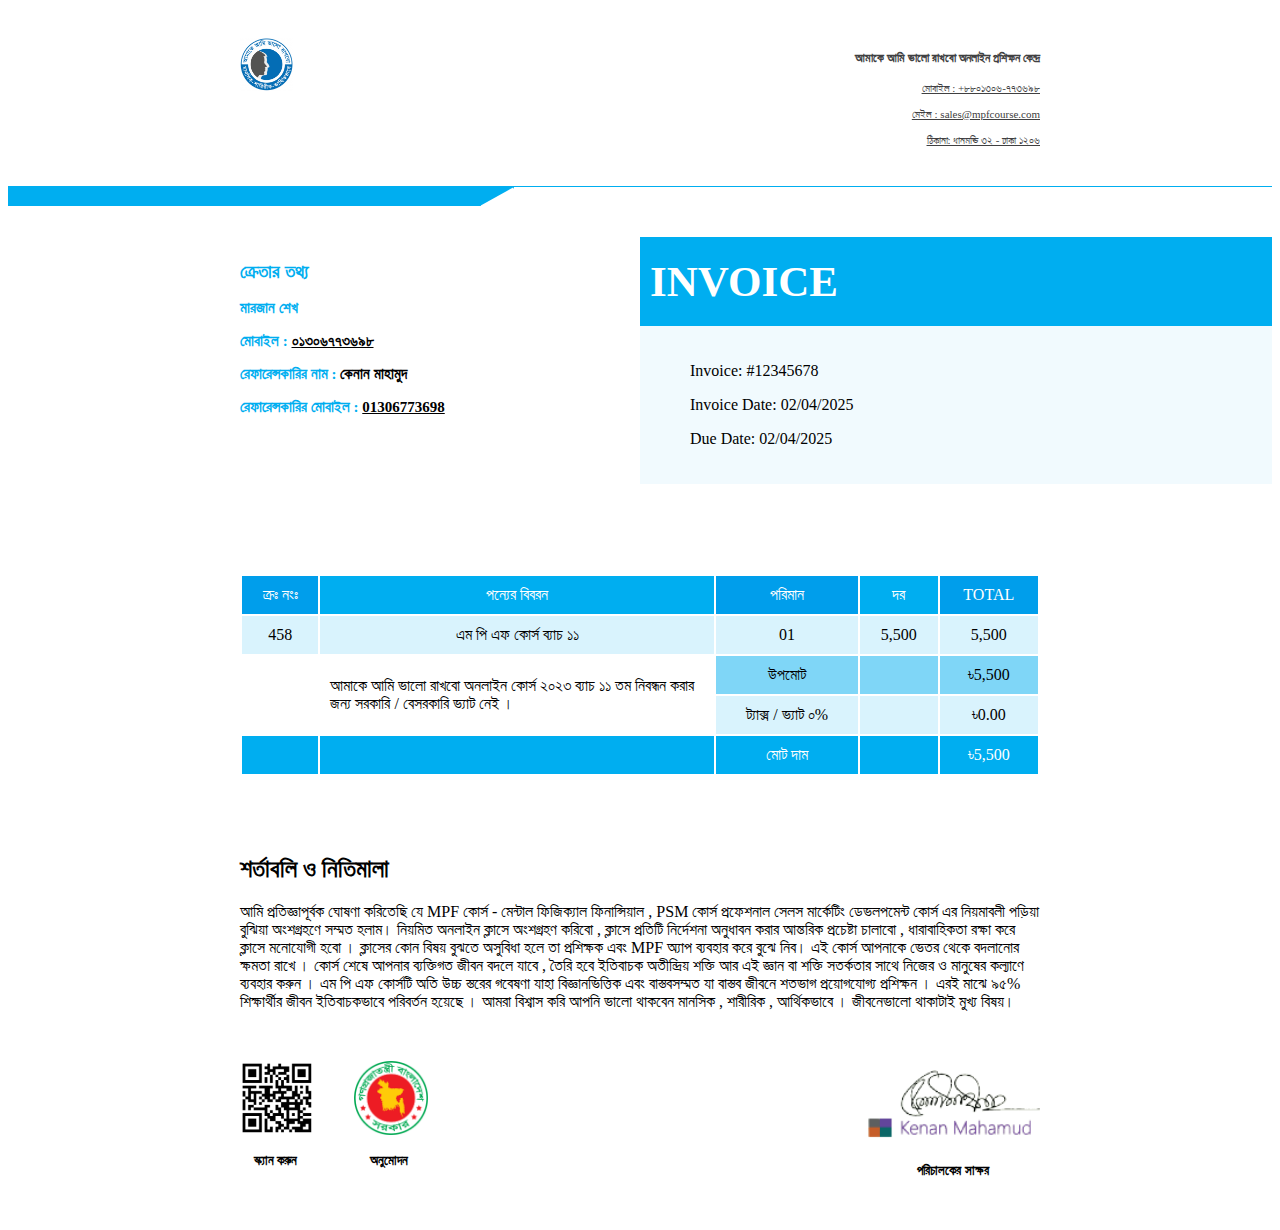
<file: invoice.html>
<!DOCTYPE html>
<html lang="en">
<head>
    <meta charset="UTF-8">
    <meta name="viewport" content="width=device-width, initial-scale=1.0">
    <title>Invoice</title>
<style>
.container{
    max-width: 800px;
    margin: 0 auto;
}
.invoice-header .row{
    display: flex;
  justify-content: space-between;
  flex-wrap: wrap;
}
.invoice-page .container{
    max-width: 800px;
    margin: 0 auto;
    padding: 30px 0;
}
.invoice-page .invoice-header{
    border-bottom: 1px solid #00AEF0;
    position: relative;
    padding: 0;
}
.invoice-page .invoice-header::after{
    content: "";
    position: absolute;
    background-color:#00AEF0;
    width: 40%;
    height: 20px;
}
.invoice-page .invoice-header::before{
    content: "";
    position: absolute;
    background-color: #fff;
    width: 23px;
    height: 37px;
    left: 38.2%;
    bottom: -39px;
    transform: rotate(61deg);
    z-index: 999;
}
.invoice-header .row .logo-col{
    max-width: 30%;
}
.invoice-header .row .info-col{
    max-width: 70%;
}
.invoice-header .row .col .logo{
    width: 105px;
    height: 105px;
}
.invoice-header .row .col .logo img{
    width: 100%;
}
.invoice-header .row .info-col{
    text-align: right;
}
.invoice-header .row .info-col h3{
     font-size: 18px;
     line-height: 17px;
     font-weight: 400;
     color: #404041;
}
.invoice-header .row .info-col p a{
    font-size: 12px;
    line-height: 19px;
    color: #404041;
}
.invoice-header .row .info-col p {
    margin-bottom: 8px;
    margin-top: 0;
}
.invoice-header .row .info-col p a:hover{
    text-decoration: none;
}
.invoice-page .invoice-main .invoice-info h2{
    font-size: 43px;
    font-weight: bold;
    background-color: #00AEF0;
    padding: 20px 10px;
    color: #fff;
    margin: 0;
}
.invoice-page .invoice-main .invoice-info .invoice-details{
    background: #F1FAFE;
    padding: 20px 50px;
}
.invoice-page .invoice-main {
    padding-top: 50px;
}
.invoice-page .invoice-main .row{
    margin: 0;
}
.invoice-page .invoice-main .left{
    width: 50%;
}
.invoice-page .invoice-main .row{
    display: flex;
}
.invoice-page .invoice-main .invoice-info{
    width: 50%;
}
.invoice-page .customer-info-col .customer-info{
    margin-top: -270px;
}
.invoice-page .customer-info-col .customer-info p{
    color: #00AEF0;
    font-size: 15px;
    line-height: 18px;
}
.invoice-page .customer-info-col .customer-info a, span{
    color: #000;
}
.invoice-page .customer-info-col .customer-info a:hover{
    text-decoration: none;
}
.invoice-page .customer-info-col .customer-info{
    font: 20px;
    line-height: 18px;
    font-weight: 600;
    color: #00AEF0;
}
.invoice-page .order-details tr td{
    text-align: center;
    padding: 10px;
}
.invoice-page .order-details thead tr{
    background: #00AEF0;
    color: #fff;
}
.invoice-page .order-details thead tr td:nth-child(odd) {
    background: #009EEB;
}
.invoice-page .order-details tbody tr:nth-child(odd){
    background-color: #D9F3FD;
}
.invoice-page .order-details tbody tr:last-child{
    background-color: #00AEF0;
}
.invoice-page .order-details tbody .white{
    background-color: #fff;
}
.invoice-page .order-details tbody .bg{
    background-color: #7FD6F7;
}
.invoice-page .order-details tbody .text{
    width: 50%;
    text-align: left;
}
.invoice-page .order-details tbody .tfooter{
    color: #fff;
}
.invoice-page .qr-info{
    display: flex;
    justify-content: space-between;
    flex-wrap: wrap;
    margin-top: 50px;
}
.invoice-page .qr-info .col-6:first-child{
    display: flex;
    flex-wrap: wrap;
    column-gap: 40px;
}
.invoice-page .qr-info .col-6:first-child img{
    width: 74px;
    height: 74px;
}
.invoice-page .qr-info p{
    font-size: 13px;
    line-height: 17px;
    font-weight: 600;
    text-align: center;
}
    </style>
        <link rel="stylesheet" href="assets/css/invoice-responsive.css">
</head>
<body class="invoice-page">
    <div class="invoice-header">
        <div class="container">
            <div class="row">
                <div class="col logo-col">
                    <div class="logo">
                        <img src="assets/img/header-logo.png" alt="">
                    </div>
                </div>
                <div class="col info-col">
                    <h3>আমাকে আমি ভালো রাখবো অনলাইন প্রশিক্ষন কেন্দ্র</h3>
                    <p><a href="tel:+৮৮০১৩০৬-৭৭৩৬৯৮">মোবাইল : +৮৮০১৩০৬-৭৭৩৬৯৮</a></p>
                    <p><a href="mailto:sales@mpfcourse.com">মেইল : sales@mpfcourse.com</a></p>
                    <p><a target="_blank" href="https://maps.app.goo.gl/9QXCgcnNPS3Gt5cj8">ঠিকানা: ধানমন্ডি ৩২ -  ঢাকা ১২০৬</a></p>
                </div>
            </div>
        </div>
    </div>
    <div class="invoice-main">
        <div class="row">
            <div class="col left">
    
            </div>
            <div class="col invoice-info">
                <h2>INVOICE</h2>
                <div class="invoice-details">
                    <p>Invoice: <span>#12345678</span></p>
                    <p>Invoice Date: <span>02/04/2025</span></p>
                    <p>Due Date: <span>02/04/2025</span></p>
                </div>
            </div>
        </div>
    </div>
    <div class="container">
        <div class="row customer-info-col">
            <div class="col customer-info">
                <h3>ক্রেতার তথ্য</h3>
                <p>মারজান শেখ</p>
                <p>মোবাইল : <a href="tel:০১৩০৬৭৭৩৬৯৮">০১৩০৬৭৭৩৬৯৮</a></p>
                <p>রেফারেন্সকারির নাম : <span>কেনান মাহামুদ</span></p>
                <p>রেফারেন্সকারির মোবাইল : <a href="tel:01306773698">01306773698</a></p>
            </div>
        </div>
    </div>

    <div class="order-details">
        <div class="container">
            <div class="row">
                <div class="col">
                    <table>
                        <thead>
                            <td>ক্রঃ নংঃ</td>
                            <td>পন্যের বিবরন</td>
                            <td>পরিমান</td>
                            <td>দর</td>
                            <td>TOTAL</td>
                        </thead>
                        <tbody>
                            <tr>
                                <td>458</td>
                                <td>এম পি এফ কোর্স ব্যাচ ১১</td>
                                <td>01</td>
                                <td>5,500</td>
                                <td>5,500</td>
                            </tr>
                            <tr>
                                <td></td>
                                <td class="text" rowspan="2">আমাকে আমি ভালো রাখবো অনলাইন কোর্স ২০২৩
                                    ব্যাচ ১১ তম নিবন্ধন করার জন্য  সরকারি / বেসরকারি
                                    ভ্যাট নেই ।
                                    </td>
                                    <td class="bg">উপমোট</td>
                                    <td class="bg"></td>
                                    <td class="bg">৳5,500</td>
                            </tr>
                            <tr>
                                 <td class="white"></td>
                                <td>ট্যাক্স / ভ্যাট ০%</td>
                                <td></td>
                                <td>৳0.00</td>
                            </tr>
                            <tr class="tfooter">
                                <td></td>
                                <td></td>
                               <td>মোট দাম</td>
                               <td></td>
                               <td>৳5,500</td>
                            </tr>     
                        </tbody>
                    </table>
                </div>
            </div>
        </div>
    </div>

    <div class="container">
        <div class="row condition">
            <div class="col">
                <h2>শর্তাবলি ও নিতিমালা</h2>
                <p>আমি প্রতিজ্ঞাপূর্বক ঘোষণা করিতেছি যে MPF কোর্স - মেন্টাল ফিজিক্যাল ফিনান্সিয়াল , PSM কোর্স প্রফেশনাল সেলস 
                    মার্কেটিং ডেভলপমেন্ট কোর্স এর নিয়মাবলী পড়িয়া বুঝিয়া অংশগ্রহণে সম্মত হলাম। নিয়মিত অনলাইন ক্লাসে অংশগ্রহণ 
                    করিবো , ক্লাসে প্রতিটি নির্দেশনা অনুধাবন করার আন্তরিক প্রচেষ্টা চালাবো , ধারাবাহিকতা রক্ষা করে ক্লাসে মনোযোগী 
                    হবো । ক্লাসের কোন বিষয় বুঝতে অসুবিধা হলে তা প্রশিক্ষক এবং MPF অ্যাপ  ব্যবহার করে বুঝে নিব। এই কোর্স
                    আপনাকে ভেতর থেকে বদলানোর ক্ষমতা রাখে । কোর্স শেষে আপনার ব্যক্তিগত জীবন বদলে যাবে , তৈরি হবে ইতিবাচক
                    অতীন্দ্রিয় শক্তি আর এই জ্ঞান বা শক্তি সতর্কতার সাথে নিজের ও মানুষের কল্যাণে ব্যবহার করুন । এম পি এফ কোর্সটি 
                    অতি উচ্চ স্তরের গবেষণা যাহা বিজ্ঞানভিত্তিক এবং বাস্তবসম্মত  যা বাস্তব জীবনে শতভাগ প্রয়োগযোগ্য প্রশিক্ষন । এরই
                    মাঝে ৯৫% শিক্ষার্থীর জীবন ইতিবাচকভাবে পরিবর্তন হয়েছে । আমরা বিশ্বাস করি আপনি ভালো থাকবেন মানসিক ,
                    শারীরিক , আর্থিকভাবে । জীবনেভালো থাকাটাই মুখ্য বিষয়।​</p>
            </div>
        </div>
        <div class="row qr-info">
            <div class="col-6">
                <div class="scan">
                    <img src="assets/img/invoice-qr.png" alt="">
                    <p>স্ক্যান করুন ​</p>
                </div>
                <div class="approve">
                    <img src="assets/img/invoice-approve.png" alt="">
                    <p>অনুমোদন ​</p>
                </div>
            </div>
            <div class="col-6">
                <div class="signature">
                    <img src="assets/img/invoice-signatuer.png" alt="">
                    <p>পরিচালকের সাক্ষর</p>
                </div>
            </div>
        </div>
    </div>
    <div class="invoice-footer">
        <div class="row">
            <div class="col-6"></div>
            <div class="col-6"></div>
        </div>
    </div>

</body>
</html>
</file>
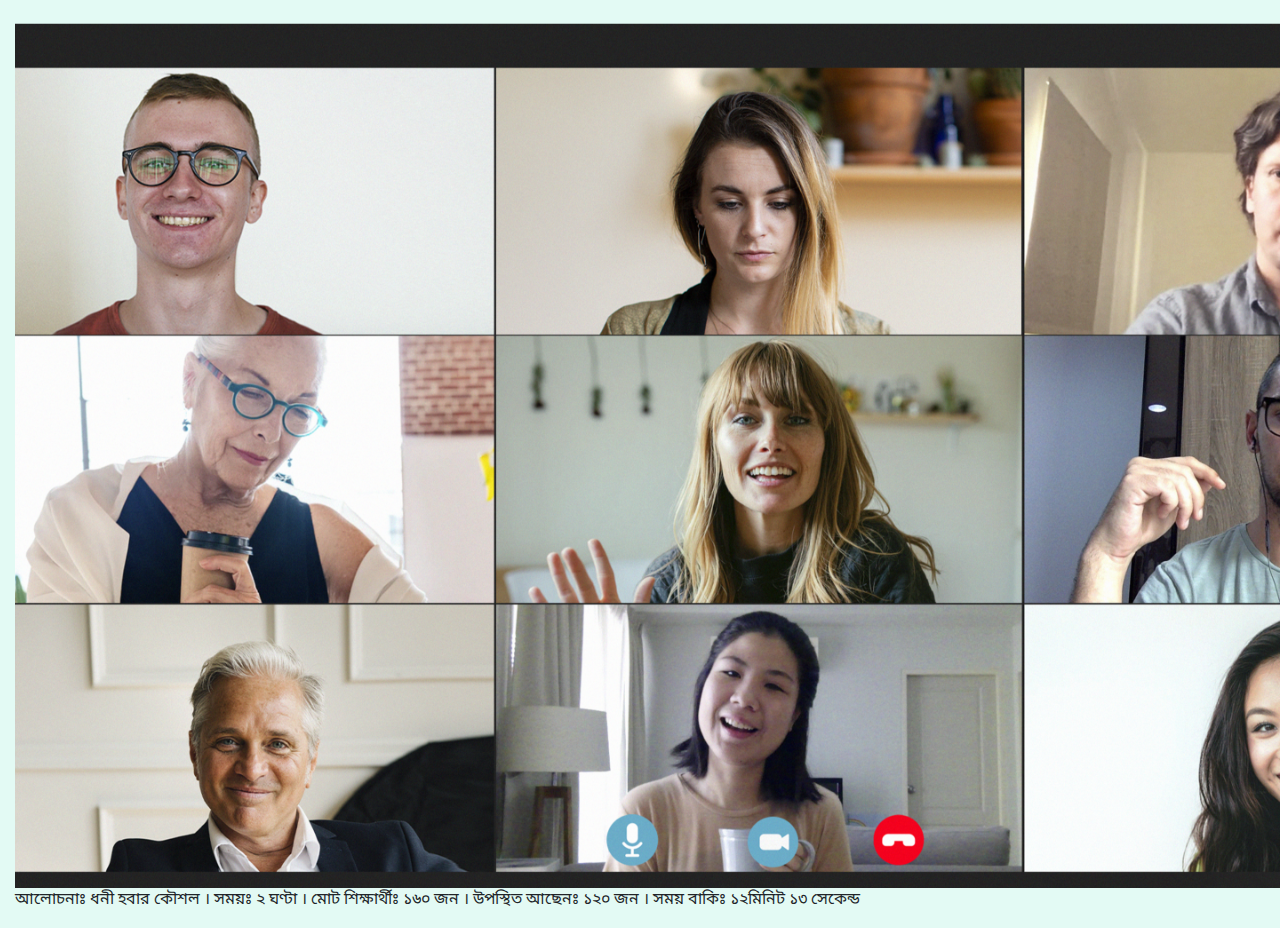
<file: live-class.html>
<!DOCTYPE html>
<html lang="en">
<head>
    <meta charset="UTF-8">
    <meta name="viewport" content="width=device-width, initial-scale=1.0">
    <title>Live Class</title>
    <!---------BOOTSTRAP-CSS--------->
    <link rel="stylesheet" href="assets/css/bootstrap.min.css">
            <!----------CUSTOM-CSS---------->
    <link rel="stylesheet" href="assets/css/style.css">
</head>
<body>
    <div class="live-class">
            <div class="row-class">
                <div class="col">
                    <img src="assets/img/live-class.png" alt="">
                    <p>আলোচনাঃ ধনী হবার কৌশল । সময়ঃ ২ ঘণ্টা । মোট শিক্ষার্থীঃ ১৬০ জন । উপস্থিত আছেনঃ ১২০ জন । সময় বাকিঃ ১২মিনিট ১৩ সেকেন্ড </p>
                </div>
            </div>
    </div>
</body>
</html>
</file>
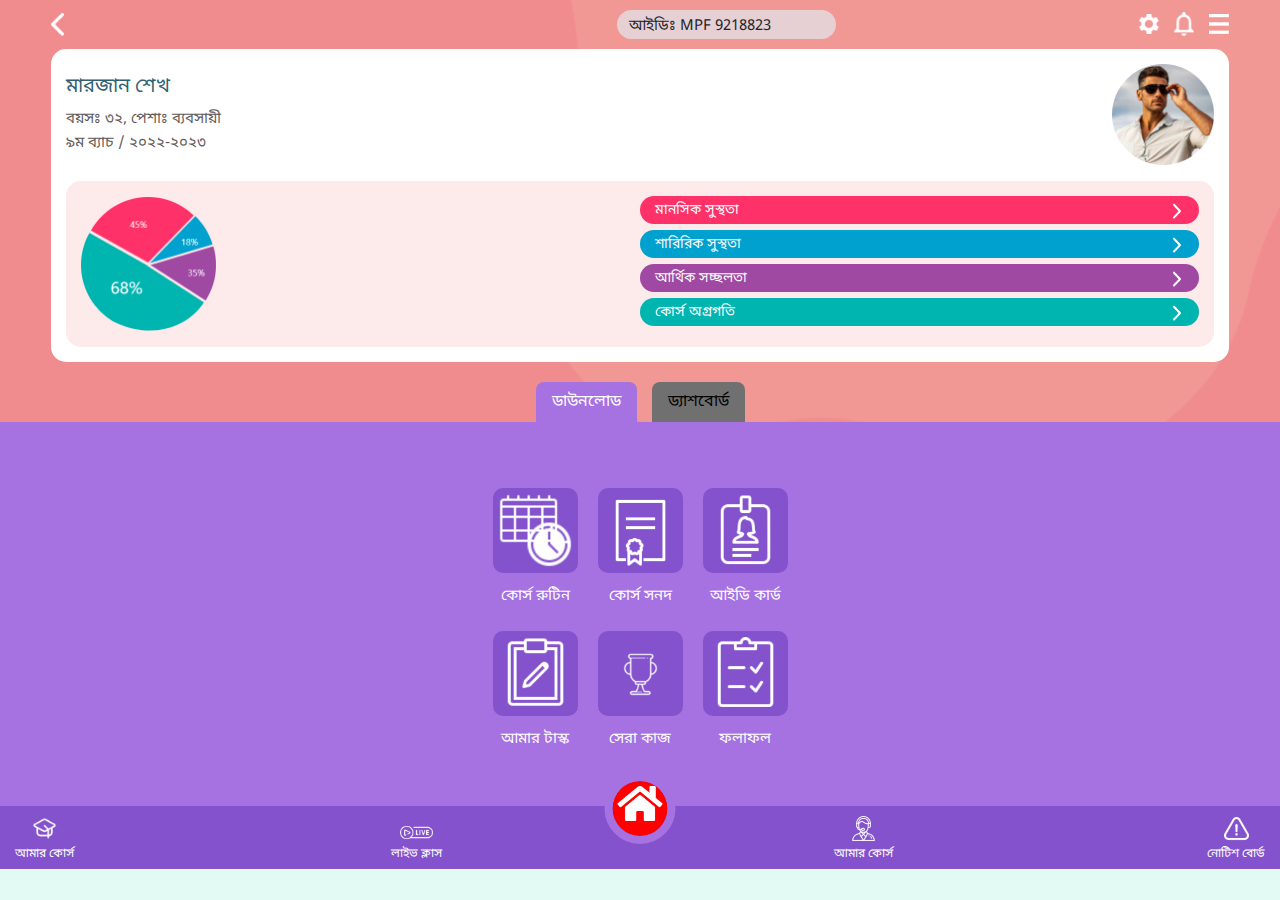
<file: profile.html>
<!DOCTYPE html>
<html lang="en">
<head>
    <meta charset="UTF-8">
    <meta name="viewport" content="width=device-width, initial-scale=1.0">
    <title>MPF - আমকে আমি ভালো রাখবো</title>
    <!---------BOOTSTRAP-CSS--------->
    <link rel="stylesheet" href="assets/css/bootstrap.min.css">
    <!----------CUSTOM-CSS---------->
    <link rel="stylesheet" href="assets/css/style.css">
    <!--------SLICK-SLIDER--------->
    <link rel="stylesheet" href="assets/css/slick.css">
    <link rel="stylesheet" href="assets/css/slick-theme.css">
</head>
<body>
    <div class="profile-top">
        <div class="container">
            <div class="row header">
                <div class="col-8">
                    <div class="back-arrow"><a href="#"><img src="assets/img/header-back-arrow.png" alt=""></a></div>
                    <div class="student-id">
                        <span>আইডিঃ </span><span> MPF 9218823</span>
                    </div>
                </div>
                <div class="col-4">
                    <a href="#"><img src="assets/img/setting-icon.png" alt=""></a>
                    <a href="#"><img src="assets/img/notification-icon.png" alt=""></a>
                    <a href="#"><img src="assets/img/profile-nav-icon.png" alt=""></a>
                </div>
            </div>
            <div class="stu-details">
                <div class="row">
                    <div class="student-info">
                        <h3 class="stu-name">মারজান শেখ </h3>
                        <p>বয়সঃ <span class="age">৩২, পেশাঃ <span class="ocopation">ব্যবসায়ী</span></span></p>
                        <p><span class="batch">৯ম ব্যাচ</span> / <span class="date">২০২২-২০২৩</span></p>
                    </div>
                    <div class="student-img">
                        <img src="assets/img/profile-img.png" alt="">
                    </div>
                </div>
                <div class="row">
                    <div class="chart">
                        <img src="assets/img/chart.png" alt="">
                    </div>
                    <div class="student-addition-info">
                        <p><a href="#" id="mental-health">মানসিক সুস্থতা</a></p>
                        <p><a href="#" id="phycial-health">শারিরিক সুস্থতা</a></p>
                        <p><a href="#" id="financial-health">আর্থিক সচ্ছলতা</a></p>
                        <p><a href="#">কোর্স অগ্রগতি</a></p>
                    </div>

                    <!------ALL POPUP------>
                    <div id="mental-health-popup" class="popup mental">
                        <div class="popup-content">
                            <span class="close" id="health-close-popup">&times;</span>
                            <div class="pop-top">
                                <div class="img">
                                    <img src="assets/img/mental-health.png" alt="">
                                </div>
                                <p><span class="stu-name">মারজান শেখ</span>, এর মানসিক অবস্থা নিম্নরুপ</p>
                            </div>
                            <div class="pop-content">
                                <p>
                                    মারজান শেখ  এর মাসিক সঞ্চয় ২৩০০০ টাকা
                                    যা সস্তিদায়ক নয় । সন্তানদের জন্য তার সঞ্চয়
                                    ১০০০ টাকা যা খুব সল্প । সুনিশ্চিত আয়ের পথ
                                    জানা নেই ।  প্রতিদিন প্রাথনা , সৎকর্ম অথবা
                                    মেডিটেশন করেন না । মানসিক চাপ সৃষ্টি করে এরুপ
                                    চিন্তা করছেন যেমনঃ _________ । যে যন্ত্রণা মনে নিয়ে
                                    আপনি আপনার জীবন পার করছেন তা হলঃ ____
                                    __________ । সোশ্যাল মিডিয়াতে প্রতিদিন ব্যয় করেন
                                    ৪ ঘণ্টা প্রায়। প্রতিদিন আত্মউন্নয়নমূলক বই ,ভিডিও
                                    বা অডিও দেখেন /পড়েন / শোনেন না । বর্তমান ঋণ
                                    _____ টাকা এবং প্রতিমাসে নতুন ঋণের পরিমান
                                    ____ টাকা । মাসিক আয় ______ টাকা এবং মাসিক
                                    ব্যয় ____ টাকা । প্রতিদিন মেধাচর্চা করেন ___ ঘন্টা।
                                    অর্থ হারিয়েছেন কপিতয় ___________ ব্যক্তিদের 
                                    মাধ্যমে । জীবনে নেয়া ভুল সিধান্তগুলোর মধ্যে 
                                    অন্যতম __________ । এটা আপনার ব্যক্তি জীবনে
                                    প্রভাব ফেলছে ______ খাতে ।
                                </p>
                            </div>
                            <div class="pop-bottom">
                                <h3><span>৪৫%</span>মানসিকভাবে আপনি সুস্থ 
                                    আছেন বর্তমান</h3>
                                    <a href="#" class="health-routine">১০০% মানসিক সুস্থতার রুটিন দেখুন </a>
                            </div>
                        </div>
                    </div>  

                    <div id="phycial-health-popup" class="popup phycial">
                        <div class="popup-content">
                            <span class="close" id="phycial-close-popup">&times;</span>
                            <div class="pop-top">
                                <div class="img">
                                    <img src="assets/img/phyciall-health.png" alt="">
                                </div>
                                <p><span class="stu-name">মারজান শেখ</span>, এর শারীরিক অবস্থা নিম্নরুপ</p>
                            </div>
                            <div class="pop-content">
                                <p>
                                    মারজান শেখ এর দৈনিক ব্যায়াম ____ । পানি পান 
                                    করেন দিনে প্রায় _____ লিটার । মিস্টি ________ ।
                                    শাঁক , সবজি ও ফলমূল ________ খান । ধূমপান 
                                    ________ । চিনি ও লবন ______ । প্রতিদিন প্রাথনা , 
                                    সৎকর্ম অথবা মেডিটেশন করেন না । খাবারের রুচি
                                    কম । দেহের ওজন ______ কেজি এবং উচ্চতা ___ 
                                    যার সামঞ্জস্যতা নেই । পুষ্টিকর খাবার গ্রহন করেন।
                                    দুশ্চিন্তা করেন । ডায়বেটিস _______। শ্বাসকষ্ট নেই ।
                                    
                                    বর্তমান শারীরিক অসুস্থতাঃ ___________________
                                    ______________________________________________।
                                    
                                    বর্তমান দুশ্চিন্তাঃ _______________________________
                                    _______________________________________________।
                                </p>
                            </div>
                            <div class="pop-bottom">
                                <h3><span>১৮% </span>শারিরিকভাবে আপনি সুস্থ  
                                    আছেন বর্তমান</h3>
                                    <a href="#" class="health-routine">১০০% শারিরিক সুস্থতার রুটিন দেখুন  </a>
                            </div>
                        </div>
                    </div>    
                        </div>
                    </div> 

                    <div id="financial-health-popup" class="popup financial">
                        <div class="popup-content">
                            <span class="close" id="financial-close-popup">&times;</span>
                            <div class="pop-top">
                                <div class="img">
                                    <img src="assets/img/financial-health.png" alt="">
                                </div>
                                <p><span class="stu-name">মারজান শেখ</span>, এর আর্থিক অবস্থা নিম্নরুপ</p>
                            </div>
                            <div class="pop-content">
                                <p>
                                    মারজান শেখ এর বর্তমান মাসিক আয় ______ টাকা।
                                    বর্তমান বাৎসরিক আয় ____ টাকা । বর্তমান মাসিক
                                    ব্যয় ______ টাকা এবং বর্তমান বাৎসরিক ব্যয় __
                                    টাকা। অর্থাৎ এই আয় ব্যয়ের সমানুপাতিক নয় ।

                                    অবাঞ্ছনিয় ব্যয়ঃ
                                    ১ - ধূমপান করেন 
                                    ২ - ফাস্টফুড খান
                                    ৩ - অতিরিক্ত / অপ্রয়োজনীয় মোবাইল ব্যবহার
                                    ৪ - অনিয়ন্ত্রিত ব্যয়
                                    ৫ - টাকা ধার
                                    ৬ - অনিয়ন্ত্রিত জীবন
                                    বর্তমান পেশা _______ । বর্তমান পেশায় ব্যয়িত সময়
                                    _____ ঘণ্টা - ১ দিন । এই সময়ে গড়ে প্রতিদিন আয় 
                                    করেন _____ টাকা এবং এই সময় দৈনিক ব্যয় করে
                                    আয়ের প্রতাশা _____ টাকা যা মাসে দাড়ায় _______
                                    টাকা ।
                                </p>
                            </div>
                            <div class="pop-bottom">
                                <h3><span>৩৫%</span>আর্থিকভাবে সচ্ছল 
                                    আছেন বর্তমান</h3>
                                    <a href="#" class="health-routine">১০০% আর্থিক সচ্ছলতার রুটিন দেখুন </a>
                            </div>
                        </div>
                    </div>  
                        </div>
                    </div> 
                </div>

            </div>
        </div>
    </div>
    <!------------PROFILE-BOTTOM-------------->
    <div class="profile-bottom">
        <div class="container">
            <ul class="nav nav-pills mb-3" id="pills-tab" role="tablist">
                <li class="nav-item" role="presentation">
                  <button class="nav-link active" id="pills-home-tab" data-bs-toggle="pill" data-bs-target="#pills-home" type="button" role="tab" aria-controls="pills-home" aria-selected="true">ডাউনলোড </button>
                </li>
                <li class="nav-item" role="presentation">
                  <button class="nav-link" id="pills-profile-tab" data-bs-toggle="pill" data-bs-target="#pills-profile" type="button" role="tab" aria-controls="pills-profile" aria-selected="false">ড্যাশবোর্ড</button>
                </li>
              </ul>
              <div class="tab-content" id="pills-tabContent">
                <div class="tab-pane fade show active" id="pills-home" role="tabpanel" aria-labelledby="pills-home-tab" tabindex="0">
                    <div class="row download">
                        <div class="col">
                            <div class="img">
                                <img src="assets/img/class-routin-icon.png" alt="">
                            </div>
                            <h3>কোর্স রুটিন</h3>
                        </div>
                        <div class="col">
                            <div class="img">
                                <img src="assets/img/course-certificate-icon.png" alt="">
                            </div>
                            <h3>কোর্স সনদ</h3>
                        </div>
                        <div class="col">
                            <div class="img">
                                <img src="assets/img/id-card-icon.png" alt="">
                            </div>
                            <h3>আইডি কার্ড</h3>
                        </div>
                        <div class="col">
                            <div class="img">
                                <img src="assets/img/task-icon.png" alt="">
                            </div>
                            <h3>আমার টাস্ক</h3>
                        </div>
                        <div class="col">
                            <div class="img">
                                <img src="assets/img/work-icon.png" alt="">
                            </div>
                            <h3>সেরা কাজ</h3>
                        </div>
                        <div class="col">
                            <div class="img">
                                <img src="assets/img/result-icon.png" alt="">
                            </div>
                            <h3>ফলাফল</h3>
                        </div>
                     </div>
                </div>
                <div class="tab-pane fade" id="pills-profile" role="tabpanel" aria-labelledby="pills-profile-tab" tabindex="0">
                    <div class="row download">
                        <div class="col">
                            <div class="img">
                                <img src="assets/img/refarance-icon.png" alt="">
                            </div>
                            <h3>রেফারেন্স</h3>
                        </div>
                        <div class="col">
                            <div class="img">
                                <img src="assets/img/appramation.png" alt="">
                            </div>
                            <h3>অ্যাফারমেশন</h3>
                        </div>
                        <div class="col">
                            <div class="img">
                                <img src="assets/img/video.png" alt="">
                            </div>
                            <h3>ভিডিও</h3>
                        </div>
                        <div class="col">
                            <div class="img">
                                <img src="assets/img/fitnase-check.png" alt="">
                            </div>
                            <h3>ফিটনেস চেকিং</h3>
                        </div>
                        <div class="col">
                            <div class="img">
                                <img src="assets/img/lokko-icon.png" alt="">
                            </div>
                            <h3>লক্ষ্য নির্ধারণ</h3>
                        </div>
                        <div class="col">
                            <div class="img">
                                <img src="assets/img/possitive-routine.png" alt="">
                            </div>
                            <h3>পজিটিভ রুটিন</h3>
                        </div>
                     </div>
                </div>
              </div>
        </div>
    </div>

    <div class="profile-footer">
        <div class="container">
            <div class="row">
                <a href="student-course.html">
                    <div class="col">
                        <img src="assets/img/course-learning.png" alt="">
                        <p>আমার কোর্স</p>
                    </div>
                </a>
                <a href="#">
                    <div class="col">
                        <img src="assets/img/live-learning.png" alt="">
                        <p>লাইভ ক্লাস</p>
                    </div>
                </a>
                <a href="index.html">
                    <div class="col">
                        <img src="assets/img/Icon awesome-home.png" alt="">
                    </div>
                </a>
                <a href="#">
                    <div class="col">
                        <img src="assets/img/learning-support.png" alt="">
                        <p>আমার কোর্স</p>
                    </div>
                </a>
                <a href="#">
                    <div class="col">
                        <img src="assets/img/learning.png" alt="">
                        <p>নোটিশ বোর্ড</p>
                    </div>
                </a>
            </div>
        </div>
    </div>

    <!--------JAVASCRIPT-LINKS------------>
    <script src="https://cdn.jsdelivr.net/npm/bootstrap@5.3.2/dist/js/bootstrap.bundle.min.js" integrity="sha384-C6RzsynM9kWDrMNeT87bh95OGNyZPhcTNXj1NW7RuBCsyN/o0jlpcV8Qyq46cDfL" crossorigin="anonymous"></script>
    <script src="assets/js/jquery.min.js"></script>
    <script src="assets/js/jquery.migrate.min.js"></script>
    <script src="assets/js/slick.min.js"></script>
    <script src="assets/js/custom.js"></script>
</body>
</html>
</file>
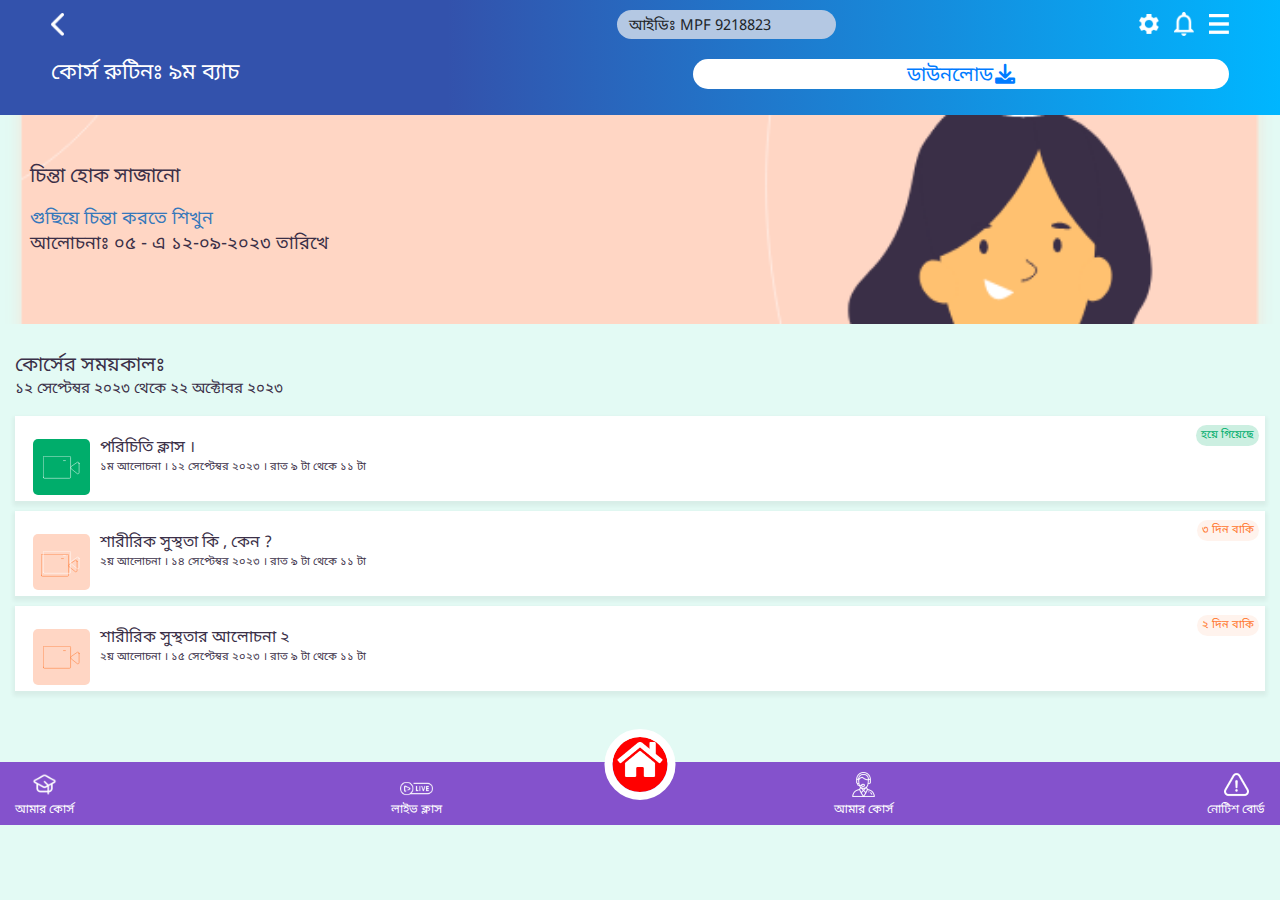
<file: routine.html>
<!DOCTYPE html>
<html lang="en">

<head>
    <meta charset="UTF-8">
    <meta name="viewport" content="width=device-width, initial-scale=1.0">
    <title>MPF - আমকে আমি ভালো রাখবো</title>
    <!---------BOOTSTRAP-CSS--------->
    <link rel="stylesheet" href="assets/css/bootstrap.min.css">
    <!----------CUSTOM-CSS---------->
    <link rel="stylesheet" href="assets/css/style.css">
    <link rel="stylesheet" href="assets/css/student-routine-responsive.css">
    <link rel="stylesheet" href="assets/css/calender.css">
    <!--------SLICK-SLIDER--------->
    <!------------progress bar --------->
    <link rel="stylesheet" href="assets/css/progresscircle.css">
    <!------------progress bar --------->
    <link rel="stylesheet" href="assets/css/slick.css">
    <link rel="stylesheet" href="assets/css/slick-theme.css">
    <link rel="stylesheet" href="assets/css/all.min.css">
    <link rel="stylesheet" href="https://cdnjs.cloudflare.com/ajax/libs/animate.css/4.1.1/animate.min.css" />
</head>

<body class="student-course" >
    <div class="profile-top profile-0-bottm animate__animated animate__fadeInDown">
        <div class="container">
            <div class="row header">
                <div class="col-8">
                    <div class="back-arrow"><a href="student-course.html"><img src="assets/img/header-back-arrow.png" alt=""></a></div>
                    <div class="student-id">
                        <span>আইডিঃ </span><span> MPF 9218823</span>
                    </div>
                </div>
                <div class="col-4">
                    <a href="#"><img src="assets/img/setting-icon.png" alt=""></a>
                    <a href="#"><img src="assets/img/notification-icon.png" alt=""></a>
                    <a href="#"><img src="assets/img/profile-nav-icon.png" alt=""></a>
                </div>
            </div>
        </div>
        <!-- routine header part start  -->
        <div class="container">
            <div class="row">
                <div class="col-12">
                    <div class="head_down d-flex justify-content-between ">
                        <div class="header_heading">
                            <h4>কোর্স রুটিনঃ ৯ম ব্যাচ</h4>
                        </div>
                        <div class="down">
                            <ul class="d-flex justify-content-center align-items-center">
                                <li><a href="#">ডাউনলোড</a></li>
                                <li><a href="#"><i class="fa fa-download"></i></a></li>
                            </ul>
                        </div>
                    </div>
                </div>
            </div>
        </div>
        <!-- routine header part end  -->
    </div>
    </div>
    </div>
    </div>
    <!------------banner part start -------------->
    <section style="background: url(assets/img/Component\ 12\ –\ 1@2x.png) no-repeat center/cover; " >
        <div id="banner">
            <div class="container">
                <div class="col">
                    <div class="banner_text animate__animated animate__fadeInLeft">
                        <h3>চিন্তা হোক সাজানো</h3>
                        <h6>গুছিয়ে চিন্তা করতে শিখুন</h6>
                        <p>আলোচনাঃ ০৫ - এ
                            ১২-০৯-২০২৩ তারিখে</p>
                    </div>
                </div>
            </div>
        </div>
    </section>
    <!------------banner part ene-------------->
    <!------------video contact part ene-------------->
    <section id="video_contact">
        <div class="container">
            <div class="row">
                <div class="col-12">
                    <div class="v_text animate__animated animate__fadeInLeft">
                        <h3>কোর্সের সময়কালঃ</h3>
                        <p>১২ সেপ্টেম্বর ২০২৩ থেকে ২২ অক্টোবর ২০২৩</p>
                    </div>
                </div>
                <div class="col-12">
                    <div class="video_icon_con animate__animated animate__fadeInDown">
                        <ul class="d-flex">
                            <li>
                                <a href="#"><img src="assets/img/Group 309.png" alt=""></a>
                            </li>
                            <li>
                                <h4>পরিচিতি ক্লাস । </h4>
                                <p>১ম আলোচনা । ১২ সেপ্টেম্বর ২০২৩ । রাত ৯ টা থেকে ১১ টা</p>
                            </li>
                        </ul>
                    </div>
                    <div class="over_text">
                        <p>হয়ে গিয়েছে</p>
                    </div>
                </div>
                <div class="col-12">
                    <div class="video_icon_con animate__animated animate__fadeIn">
                        <ul class="d-flex">
                            <li>
                                <a class="bg-red" href="#"><img class="img2" src="assets/img/Group 309.png" alt=""></a>
                            </li>
                            <li>
                                <h4>শারীরিক সুস্থতা কি , কেন ? </h4>
                                <p>২য় আলোচনা । ১৪ সেপ্টেম্বর ২০২৩ । রাত ৯ টা থেকে ১১ টা</p>
                            </li>
                        </ul>
                    </div>
                    <div class="over_text2">
                        <p>৩ দিন বাকি</p>
                    </div>
                </div>
                <div class="col-12">
                    <div class="video_icon_con animate__animated animate__fadeInUp">
                        <ul class="d-flex">
                            <li>
                                <a class="bg-red" href="#"><img src="assets/img/Group 299.png" alt=""></a>
                            </li>
                            <li>
                                <h4>শারীরিক সুস্থতার আলোচনা ২ </h4>
                                <p>২য় আলোচনা । ১৫ সেপ্টেম্বর ২০২৩ । রাত ৯ টা থেকে ১১ টা</p>
                            </li>
                        </ul>
                    </div>
                    <div class="over_text2">
                        <p>২ দিন বাকি</p>
                    </div>
                </div>
            </div>
        </div>
    </section>
    <!------------video contact ene-------------->
    <div class="profile-footer">
        <div class="container" style="bottom: 0;">
            <div class="row">
                <a href="#">
                    <div class="col">
                        <img src="assets/img/course-learning.png" alt="">
                        <p>আমার কোর্স</p>
                    </div>
                </a>
                <a href="student-course.html">
                    <div class="col">
                        <img src="assets/img/live-learning.png" alt="">
                        <p>লাইভ ক্লাস</p>
                    </div>
                </a>
                <a href="#">
                    <div class="col">
                        <img src="assets/img/Icon awesome-home.png" alt="">
                    </div>
                </a>
                <a href="routine.html">
                    <div class="col">
                        <img src="assets/img/learning-support.png" alt="">
                        <p>আমার কোর্স</p>
                    </div>
                </a>
                <a href="#">
                    <div class="col">
                        <img src="assets/img/learning.png" alt="">
                        <p>নোটিশ বোর্ড</p>
                    </div>
                </a>
            </div>
        </div>
    </div>
    <!--------JAVASCRIPT-LINKS------------>
    <script src="https://cdn.jsdelivr.net/npm/bootstrap@5.3.2/dist/js/bootstrap.bundle.min.js"
        integrity="sha384-C6RzsynM9kWDrMNeT87bh95OGNyZPhcTNXj1NW7RuBCsyN/o0jlpcV8Qyq46cDfL" crossorigin="anonymous">
    </script>
    <script src="assets/js/jquery.min.js"></script>
    <script src="assets/js/jquery.migrate.min.js"></script>
    <script src="assets/js/slick.min.js"></script>
    <script src="assets/js/custom.js"></script>
    <script src="assets/js/calender.js"></script>
    <script src="assets/js/progresscircle.js"></script>
</body>

</html>
</file>
<file: assets/css/invoice-responsive.css>
@media (max-width:599px){

}
@media (min-width:320px){
    /* -----------------header--------------------- */
    .invoice-header .row .col .logo img{
        width: 50%;
    }
    .invoice-header .row .info-col h3 {
        font-size: 12px;
        line-height: 16px;
        font-weight: 600;
    }
    .invoice-header .row .info-col p a {
        font-size: 11px;
        line-height: 0px;
        color: #404041;
    }
     /* -----------------header--------------------- */
 
}
</file>
<file: assets/css/style.css>
/***********CUSTOM-FONT********/
@font-face {
    font-family: 'NotoSansBengali';
    src: url('../fonts/NotoSansBengali-VariableFont_wdth\,wght.woff') format('woff2');
    font-weight: bold;
    font-style: medium;
    font-style: normal;
}

* {
    padding: 0;
    margin: 0;
}

body {
    font-family: 'NotoSansBengali', sans-serif;
    background: #E3FAF4;
}

h1,
h2,
h3,
h4,
h5,
h6 {
    font-family: 'NotoSansBengali', sans-serif;
    font-weight: 700;
}

p {
    font-family: 'NotoSansBengali', sans-serif;
}

a {
    font-family: 'NotoSansBengali', sans-serif;
}

.container {
    max-width: 100%;
}

/************GLOBAL-COLOR*************/
:root {
    --primary: #046DB5;
    --secondry: #DBCA72;
    --black: #000;
    --white: #fff;
    --text: #612929;
}

/***MAIN-STYLE-CSS***/

/****************HEADER-STYLE-START*************/
.header-top-section {
    background-image: url("../img/header-background.png");
    background-size: cover;
    background-position: center center;
    background-repeat: no-repeat;
}

.header-top-section .row {
    margin: 0;
}

.header-top-section .container {
    padding-right: 8px;
    padding-left: 3px;
}

.header-top-section .col-6 {
    padding: 0;
}

.header-top-section .header-left .logo {
    width: 52px;
}

.header-top-section .header-left .logo img {
    width: 100%;
}

.header-top-section .header-left h3 {
    font-size: 9px;
    line-height: 13px;
    color: var(--primary);
}

.header-top-section .header-right a {
    font-size: 13px;
    line-height: 13px;
    color: var(--primary);
}

.header-top-section .header-right #login,
#regis {
    background: #fff;
    padding: 5px 9px;
    border: 1px solid #046DB5;
    border-radius: 15px;
}

.header-top-section .header-right a:hover {
    text-decoration: none;
}

.header-top-section .header-right .menu-bar {
    width: 32px;
}

.header-top-section .header-right .menu-bar img {
    width: 100%;
}

.header-bottom-section .container {
    background-color: var(--secondry);
    max-width: 95%;
    border-radius: 0px 0px 20px 20px;
    position: relative;
    z-index: 999;
}

.header-bottom-section p {
    font-size: 11px;
    line-height: 15px;
    color: var(--black);
    padding: 10px 0;
}

/**********HERO-SECTION*********/
.hero-section {
    background-image: url("..img/hero-bg.png");
    background-size: cover;
    background-position: center center;
    background-repeat: no-repeat;
    padding: 40px 0;
    overflow: hidden;
    position: relative;
    z-index: 2;
}

.hero-bg-slider {
    margin-top: -745px;
    z-index: 1;
}

.hero-bg-slider .img-col {
    vertical-align: bottom;
}

.hero-bg-slider img {
    width: 100%;
    height: 750px;
    object-fit: cover;
}

.hero-section .round-circle {
    background-image: url("../img/round-circle.png");
    width: 332px;
    height: 332px;
    background-size: contain;
    margin: 0 auto;
    background-repeat: no-repeat;
    background-position: center;
    animation: loader-animation 10s infinite ease-in-out;
    position: relative;
    border-radius: 50%;
}

@keyframes loader-animation {
    0% {
        transform: rotate(0deg);
    }

    33.33% {
        transform: rotate(120deg);
    }

    66.66% {
        transform: rotate(240deg);
    }

    100% {
        transform: rotate(360deg);
    }
}

.hero-section .round-circle .col:first-child {
    background-image: url("../img/yellow.png");
    width: 160px;
    height: 190px;
    background-size: cover;
    background-position: center;
    background-repeat: no-repeat;
    position: absolute;
    top: 65%;
    left: 74%;
    transform: translate(-50%, -50%);
}

.hero-section .round-circle .col:first-child h2 {
    position: absolute;
    transform: rotate(118deg) translatey(-50%);
    right: 5px;
    top: 50%;
}

.hero-section .round-circle .col:nth-child(2) {
    background-image: url("../img/red.png");
    width: 160px;
    height: 190px;
    background-size: cover;
    background-position: center;
    background-repeat: no-repeat;
    position: absolute;
    top: 21.9%;
    left: 49.9%;
    transform: translate(-50%, -50%);
}

.hero-section .round-circle .col:nth-child(2) h2 {
    position: absolute;
    transform: translatex(-50%);
    left: 50%;
    top: 38px;
    width: 93px;
}

.hero-section .round-circle .col:nth-child(3) {
    background-image: url("../img/blue.png");
    width: 160px;
    height: 190px;
    background-size: cover;
    background-position: center;
    background-repeat: no-repeat;
    position: absolute;
    top: 65%;
    left: 25.9%;
    transform: translate(-50%, -50%);
}

.hero-section .round-circle .col:nth-child(3) h2 {
    position: absolute;
    transform: rotate(-121deg) translatey(-50%);
    left: 0;
    top: 50%;
    width: 126px;
}

.hero-section .round-circle-container .triangle {
    background-image: url("../img/triangle-shape.png");
    width: 170px;
    height: 190px;
    background-size: contain;
    z-index: 99;
    position: absolute;
    left: 50%;
    top: 49%;
    transform: translate(-50%, -50%);
    background-repeat: no-repeat;
}

.hero-section .round-circle-container .triangle div {
    display: flex;
    flex-direction: column;
    padding: 10px;
    row-gap: 10px;
    padding-top: 30px;
}

.hero-section .round-circle-container .triangle img {
    width: 100%;
    max-width: 50px;
    margin: 0 auto;
}

.hero-section .round-circle-container .triangle p {
    font-size: 7px;
    font-weight: 500;
    line-height: 9px;
    color: var(--text);
    text-align: center;
    padding-bottom: 22px;
    margin-left: -5px;
}

.hero-section .round-circle .col {
    padding: 0;
}

.hero-section .round-circle .col a {
    width: 100%;
    height: 100%;
    display: inline-block;
}

.hero-section .round-circle .col h2 {
    font-size: 19px;
    font-weight: 700;
    line-height: 23px;
    color: #fff;
    transition: .4s;
}

.hero-section .round-circle .col h2:hover {
    color: var(--black);
}

.hero-section .slider-bottom-con {
    margin-top: 40px;
}

.hero-section .slider-bottom-con h2 {
    text-align: center;
    background: #ffffff9e;
    border: 1px solid #FBBF1E;
    border-radius: 50px;
    line-height: 20px;
    padding: 15px 0;
    width: 300px;
    margin: 0 auto;
    margin-bottom: 25px;
}

.hero-section .slider-bottom-con h2 span:first-child {
    font-size: 20px;
    line-height: 7px;
    font-weight: 500;
    color: #046DB5;
}

.hero-section .slider-bottom-con h2 span:last-child {
    font-size: 16px;
    line-height: 7px;
    font-weight: 500;
    color: #046DB5;
    margin-top: 0;
}

.hero-section .slider-bottom-con .col-2 {
    display: flex;
    max-width: 100%;
    justify-content: center;
    column-gap: 10px;
}

.hero-section .slider-bottom-con .col-2 h2 {
    font-size: 28px;
    line-height: 7px;
    font-weight: 500;
    color: #046DB5;
    padding: 10px 0px;
    line-height: 20px;
    padding-top: 15px;
    border: 1px solid #046DB5;
    width: 155px;
    margin: 0;
    margin-bottom: 15px;
}

.hero-section .slider-bottom-con .seat-col {
    display: flex;
    justify-content: space-around;
    max-width: 283px;
    margin: 0 auto;
}

.hero-section .slider-bottom-con .seat-col h3 {
    font-size: 18px;
    line-height: 30px;
    font-weight: 500;
    color: #046DB5;
    border: 1px solid #046DB5;
    display: block;
    width: 90px;
    height: 30px;
    text-align: center;
    background: #ffffff9e;
    border-radius: 30px;
}

.hero-section .slider-bottom-con .registation {
    text-align: center;
    margin-top: 10px;
}

.hero-section .slider-bottom-con .registation a {
    font-size: 17px;
    line-height: 25px;
    font-weight: 400;
    color: #046DB5;
    border: 1px solid #046DB5;
    background: #ffffff9e;
    padding: 5px 15px;
    display: inline-block;
    border-radius: 20px;
}

.hero-section .slider-bottom-con .registation a img {
    width: 17px;
    margin-left: 5px;
}

.hero-section .slider-bottom-con .registation a:hover {
    text-decoration: none;
}

/**********GOLD-MIND-SECTION*********/
.gold-section {
    background: #5AA400;
    padding: 10px 0px 35px 0px;
}

.gold-section .container {
    max-width: 90%;
}

.gold-section .container .col {
    background: #4D8D00;
    max-width: 85%;
    border-radius: 10px;
    padding: 15px 50px 0px 15px;
}

.gold-section .container .gold h2 {
    position: relative;
}

.gold-section .container .gold::before {
    content: "";
    position: absolute;
    background-image: url("../img/gold.png");
    width: 96px;
    height: 99px;
    right: -50px;
    top: -8px;
}

.gold-section h2 {
    font-size: 16px;
    line-height: 20px;
    color: var(--white);
}

.gold-section p {
    font-size: 14px;
    line-height: 20px;
    color: var(--white);
    margin-bottom: 6px;
}

/***********PHYSICAL-section-STYLE-CSS*********/
.physical-section {
    background-color: #C8E6C9;
    padding: 10px 0 0 0;
}

.physical-section .col {
    text-align: center;
    padding: 0;
}

.physical-section .shape-up-row {
    max-width: 230px;
    margin: 0 auto;
}

.physical-section .shape-up-row .circle {
    width: 70px;
    height: 70px;
    border-radius: 50%;
    background-color: var(--white);
    display: flex;
    justify-content: center;
    align-items: center;
    margin: 0px auto;
    margin-top: -40px;
    position: relative;
}

.physical-section .shape-up-row .circle::after {
    content: "";
    position: absolute;
    background-image: url("../img/circle-bottom.png");
    content: "";
    position: absolute;
    background-image: url("../img/circle-bottom.png");
    width: 97px;
    height: 52px;
    bottom: -18px;
    background-size: cover;
    background-repeat: repeat;
}

.physical-section .shape-up-row .circle h2 {
    font-size: 10px;
    line-height: 12px;
    font-weight: 700;
    padding: 0 5px;
    margin: 0;
}

.physical-section .shape-up-row .col:first-child {
    max-width: 56px;
    position: relative;
}

.physical-section .shape-up-row .col:first-child::after {
    position: absolute;
    content: "";
    background: #474A54;
    width: 10px;
    height: 1px;
    top: 25px;
    left: -15px;
}

.physical-section .shape-up-row .col:first-child::before {
    position: absolute;
    content: "";
    background: #474A54;
    width: 1px;
    height: 40px;
    top: 25px;
    left: -15px;
}

.physical-section .shape-up-row .col:nth-child(2) {
    padding-left: 5px;
}

.physical-section .shape-up-row .col:last-child {
    max-width: 56px;
}

.physical-section .shape-down-row {
    max-width: 198px;
    margin: 0 auto;
    position: relative;
}

.physical-section .shape-down-row .col:first-child {
    position: absolute;
    max-width: 64px;
    left: 10px;
    top: -24px;
}

.physical-section .shape-down-row .col:nth-child(2) {
    max-width: 67px;
    position: absolute;
    top: -2px;
    left: 52%;
    transform: translatex(-50%);
}

.physical-section .shape-down-row .col:last-child {
    max-width: 64px;
    position: absolute;
    right: 6px;
    top: -24px;
}

.physical-section .shape-up-row .col:hover path,
.physical-section .shape-down-row .col:hover path {
    transition: .4s;
}

.physical-section .shape-up-row .col:hover path,
.physical-section .shape-down-row .col:hover path {
    fill: var(--primary);
    stroke: var(--white);
}

.physical-section .shape-up-row .col .icon path,
.physical-section .shape-down-row .col .icon path {
    transition: 0.4s;
}

.physical-section .shape-up-row .col:hover .icon path,
.physical-section .shape-down-row .col:hover .icon path {
    fill: var(--white);
    stroke: none;
}

.physical-section .content-row {
    margin-top: 70px;
}

.physical-section .content-row .col h2 {
    font-family: Montserrat;
    font-size: 10px;
    line-height: 12px;
    font-weight: bold;
}

.physical-section .content-row .col p {
    font-family: 'Open Sans', sans-serif;
    font-size: 8px;
    line-height: 10px;
    font-weight: 400;
}

.physical-section .content-row .col {
    max-width: 40px;
}

.physical-section .content-row {
    max-width: 350px;
    margin: 0 auto;
    display: flex;
    justify-content: space-between;
}

.physical-section .content-row .col:first-child {
    margin-top: -40px;
}

.physical-section .content-row .col:nth-child(2) {
    margin-top: 40px;
    margin-left: -25px;
    position: relative;
}

.physical-section .content-row .col:nth-child(2)::after {
    position: absolute;
    content: "";
    background: #474A54;
    width: 10px;
    height: 1px;
    top: 5px;
    right: -9px;
    transform: rotate(-40deg);
}

.physical-section .content-row .col:nth-child(2)::before {
    position: absolute;
    content: "";
    background: #474A54;
    width: 1px;
    height: 40px;
    top: 8px;
    right: -1px;
}

.physical-section .content-row .col:nth-child(3) {
    margin-top: 70px;
    position: relative;
    max-width: 70px;
}

.physical-section .content-row .col:nth-child(3)::before {
    position: absolute;
    content: "";
    background: #474A54;
    width: 1px;
    height: 15px;
    top: -15px;
    left: 50%;
    transform: translateX(-50%);
}

.physical-section .content-row .col:nth-child(4) {
    margin-top: 40px;
    margin-right: -32px;
    position: relative;
}

.physical-section .content-row .col:nth-child(4)::after {
    position: absolute;
    content: "";
    background: #474A54;
    width: 10px;
    height: 1px;
    top: 4px;
    left: -8px;
    transform: rotate(40deg);
}

.physical-section .content-row .col:nth-child(4)::before {
    position: absolute;
    content: "";
    background: #474A54;
    width: 1px;
    height: 40px;
    top: 7px;
    left: 0;
}

.physical-section .content-row .col:nth-child(5) {
    margin-top: -40px;
    position: relative;
}

.physical-section .content-row .col:nth-child(5)::after {
    position: absolute;
    content: "";
    background: #474A54;
    width: 10px;
    height: 1px;
    top: 6px;
    left: -9px;
    transform: rotate(0deg);
}

.physical-section .content-row .col:nth-child(5)::before {
    position: absolute;
    content: "";
    background: #474A54;
    width: 1px;
    height: 40px;
    top: 7px;
    left: 0;
}

.physical-section .back-pain {
    margin: 0 auto;
    margin-top: 10px;
    align-items: center;
}

.physical-section .back-pain .col:first-child {
    text-align: left;
    max-width: 39.5%;
    display: none;
}

.physical-section .back-pain .col h2 {
    font-size: 17px;
    font-weight: 700;
    line-height: 19px;
    color: var(--text);
}

.physical-section .back-pain .col p {
    font-size: 11px;
    font-weight: 500;
    line-height: 13px;
    color: var(--text);
}

.physical-section .back-pain .col img {
    width: 100%;
}

.physical-section .pray {
    background: #F0F4C3;
}

.physical-section .pray img {
    width: 230px;
    margin: 0 auto;
}

.physical-section .pray h2 {
    font-size: 35px;
    line-height: 40px;
    font-weight: 700;
    color: var(--text);
    max-width: 326px;
    margin: 0 auto;
    padding-top: 20px;
}

.physical-section .pray p {
    line-height: 24px;
    font-weight: 500;
    color: var(--text);
    max-width: 239px;
    margin: 0 auto;
    margin-top: 10px;
}

/***********financial-section-STYLE-CSS*********/
.financial-section {
    background-color: #fff;
}

.financial-section .financial-slider div {
    display: block !important;
}

.financial-section .financial-slider img {
    width: 100%;
}

.financial-section .slider-content {
    margin-top: -164px;
    z-index: 9999;
    position: relative;
    padding-bottom: 50px;
}

.financial-section .slider-content h2 {
    font-size: 28px;
    line-height: 30px;
    font-weight: 500;
    margin: 0;
    color: #FFF;
}

.financial-section .slider-content h3 {
    font-size: 23px;
    line-height: 30px;
    font-weight: 500;
    margin: 0;
    color: #FFF;
}

.financial-section .slider-content a {
    font-size: 19px;
    line-height: 37px;
    font-weight: 500;
    color: var(--black);
    background-color: #ABA3C2;
    padding: 5px 13px;
    border-radius: 30px;
    margin-top: 10px;
    display: inline-block;
    padding-bottom: 0;
    border: 1px solid #707070;
}

.financial-section .slider-content a:hover {
    text-decoration: none;
    color: var(--black);
}

.financial-section .financial-topic-img {
    padding: 0 20px;
    padding-top: 15px;
    margin: 0 auto;
    background-image: url("../img/financial-leatest-bg.png");
    background-repeat: no-repeat;
    background-size: cover;
    background-position: center;
}

/***********FIT-TENS-STYLE-CSS*********/
.fit-section {
    background-color: #4980BC;
    padding-bottom: 20px;
}

.fit-section .container {
    padding: 0;
}

.fit-section .fit-top {
    margin: 0 auto;
    flex-direction: column;
}

.fit-section .fit-top .col-7,
.fit-section .fit-top .col-5 {
    max-width: 100%;
    padding: 0 2px 0 0;
}

.fit-section .fit-top .col-7 img {
    width: 100%;
}

.fit-section .fit-top .col-5 h2 {
    font-size: 17px;
    line-height: 19px;
    font-weight: 700;
    color: #612929;
    margin-top: 20px;
    margin-bottom: 3px;
}

.fit-section .fit-top .col-5 p {
    font-size: 9px;
    line-height: 11px;
    font-weight: 500;
    color: #612929;
}

.fit-section .fit-bottom {
    padding-top: 50px;
    max-width: 326px;
    margin: 0 0 0 auto;
}

.fit-section .fit-bottom a {
    font-size: 13px;
    font-weight: 700;
    line-height: 15px;
    color: #612929;
    background-color: #C8E6C9;
    padding: 10px 11px;
    padding-top: 12px;
    border-radius: 10px;
    margin-bottom: 10px;
    display: inline-block;
    border: 2px solid #C8E6C9;
    transition: .3s;
    box-shadow: rgba(0, 0, 0, 0.2) 0px 12px 28px 0px, rgba(0, 0, 0, 0.1) 0px 2px 4px 0px, rgba(255, 255, 255, 0.05) 0px 0px 0px 1px inset;
}

.fit-section .fit-bottom a:hover {
    text-decoration: none;
    border: 2px solid #C8E6C9;
    background: transparent;
}

.fit-section .fit-bottom p {
    font-size: 9px;
    line-height: 11px;
    font-weight: 500;
    color: var(--text);
}

.fit-section .fit-bottom .col-6 {
    padding: 0;
}

.fit-section .fit-bottom .col-6 img {
    width: 95px;
    padding-top: 40px;
}

.fit-section .fit-bottom .bottom-right {
    margin-top: -58px;
    text-align: center;
}

.fit-section .fit-bottom .col-6 .img {
    background-image: url("../img/fit-bottom-right.png");
    background-size: contain;
    background-position: 2px 7px;
    width: 152px;
    height: 153px;
    background-repeat: no-repeat;
    animation: wave 5s infinite;
}

@keyframes wave {
    from {
        top: 0px;
    }

    to {
        top: 200px;
    }
}

/***********MIND-TENS-STYLE-CSS*********/
.mental-health-section .mental-title {
    font-size: 24px;
    line-height: 27px;
    font-weight: 700;
    color: #fff;
    max-width: 310px;
    margin: 0 auto;
    text-align: center;
    margin-bottom: 20px;
}

.mind-tens {
    background: #4980BC;
    padding-top: 15px;
}

.mind-tens .mental-health {
    position: relative;
}

.mind-tens .mental-health .forward-life h3 {
    font-size: 24px;
    line-height: 20px;
    font-weight: 700;
    color: #fff;
    margin: 0 auto;
    margin-bottom: 10px;
    margin-top: 20px;
}

.mind-tens .mental-health .forward-life p {
    font-size: 19px;
    line-height: 20px;
    font-weight: 700;
    color: #fff;
    margin-bottom: 0;
    margin: 0 auto;
}

.mental-health-section {
    background: #539277;
}

.mind-tens .mental-health .row {
    max-width: 325px;
    margin: 0 auto;
    column-gap: 14px;
    row-gap: 14px;
}

.mind-tens .mental-health .six-box {
    position: relative;
}

.mind-tens .mental-health .six-box::before {
    content: "";
    position: absolute;
    width: 100px;
    height: 100px;
    background: #fff;
    border-radius: 50%;
    top: 50%;
    left: 50%;
    transform: translate(-50%, -50%);
    border: 1px solid #000;
    z-index: 3;
}

.mind-tens .mental-health .six-box:after {
    content: "মানসিক অসুস্থতার কারন";
    position: absolute;
    width: 80px;
    height: 80px;
    background: #FFA852;
    border-radius: 50%;
    top: 50%;
    left: 50%;
    transform: translate(-50%, -50%);
    font-size: 15px;
    font-weight: 700;
    line-height: 18px;
    color: var(--black);
    display: flex;
    justify-content: center;
    align-items: center;
    padding: 5px;
    text-align: center;
    border: 1px dashed #000;
    z-index: 99;
}

.mind-tens .forward-life {
    max-width: 400px !important;
    padding: 0 10px;
    margin-bottom: 20px !important;
}

.mind-tens .forward-life img {
    width: 100%;
    margin-top: 20px;
}

.mind-tens .mental-health .col-6 {
    max-width: 154px;
    text-align: center;
    background-color: var(--white);
    padding: 0;
    border-radius: 13px;
    height: 135px;
}

.mind-tens .mental-health .col-6 .shape {
    border-radius: 10px;
}

.mind-tens .mental-health .col-6 .shape h2 {
    font-size: 15px;
    line-height: 13px;
    font-weight: 700;
    margin-bottom: 0;
    padding: 3px;
    border: 1px dashed var(--black);
}

.mind-tens .mental-health .col-6:first-child .shape h2 {
    background-color: #FFD45C;
    border-radius: 13px 10px 0 0;
    position: relative;
}

.mind-tens .mental-health .col-6:first-child .shape h2::before {
    content: "01";
    position: absolute;
    width: 35px;
    height: 35px;
    border: 1px dashed var(--black);
    border-radius: 50%;
    background-color: #FFD45C;
    left: -2px;
    top: -1px;
    display: flex;
    justify-content: center;
    align-items: center;
    font-size: 14px;
}

.mind-tens .mental-health .col-6:first-child .shape h2::after {
    content: "";
    position: absolute;
    width: 12px;
    height: 17px;
    background-color: #FFD45C;
    left: 21px;
    top: 1px;
}

.mind-tens .mental-health .col-6:nth-child(2) .shape h2 {
    background-color: #FFA852;
    border-radius: 10px 13px 0 0;
    text-align: left;
    padding-left: 25px;
}

.mind-tens .mental-health .col-6:nth-child(2) .shape h2::before {
    content: "02";
    position: absolute;
    width: 35px;
    height: 35px;
    border: 1px dashed var(--black);
    border-radius: 50%;
    background-color: #FFA852;
    right: -1px;
    top: -1px;
    display: flex;
    justify-content: center;
    align-items: center;
    font-size: 14px;
}

.mind-tens .mental-health .col-6:nth-child(2) .shape h2::after {
    content: "";
    position: absolute;
    width: 9px;
    height: 17px;
    background-color: #FFA852;
    right: 25px;
    top: 1px;
}

.mind-tens .mental-health .col-6:nth-child(3) .shape h2 {
    background-color: #8398FF;
    border-radius: 0 0 10px 13px;
    color: var(--white);
}

.mind-tens .mental-health .col-6:nth-child(3) .shape {
    position: relative;
    bottom: -9px;
}

.mind-tens .mental-health .col-6:nth-child(4) .shape {
    position: relative;
    bottom: -2px;
}

.mind-tens .mental-health .col-6:nth-child(3) .shape h2::before {
    content: "04";
    position: absolute;
    width: 35px;
    height: 35px;
    border: 1px dashed var(--black);
    border-radius: 50%;
    background-color: #8398FF;
    left: -1px;
    bottom: -1px;
    display: flex;
    justify-content: center;
    align-items: center;
    font-size: 14px;
}

.mind-tens .mental-health .col-6:nth-child(3) .shape h2::after {
    content: "";
    position: absolute;
    width: 10px;
    height: 17px;
    background-color: #8398FF;
    left: 24px;
    bottom: 1px;
}

.mind-tens .mental-health .col-6:nth-child(4) .shape h2 {
    background-color: #FF5E95;
    border-radius: 0 0 13px 10px;
    color: var(--white);
    text-align: left;
    padding-left: 25px;
}

.mind-tens .mental-health .col-6:nth-child(4) .shape h2::before {
    content: "03";
    position: absolute;
    width: 35px;
    height: 35px;
    border: 1px dashed var(--black);
    border-radius: 50%;
    background-color: #FF5E95;
    right: -1px;
    bottom: -1px;
    display: flex;
    justify-content: center;
    align-items: center;
    font-size: 14px;
}

.mind-tens .mental-health .col-6:nth-child(4) .shape h2::after {
    content: "";
    position: absolute;
    width: 10px;
    height: 17px;
    background-color: #FF5E95;
    right: 24px;
    bottom: 1px;
}

.mind-tens .mental-health .col-6:first-child img {
    width: 120px;
    margin-top: 17px;
}

.mind-tens .mental-health .col-6:nth-child(2) img {
    width: 60px;
    margin-bottom: 15px;
    margin-top: 15px;
}

.mind-tens .mental-health .col-6:nth-child(3) img {
    width: 85px;
    margin-bottom: 8px;
    margin-top: 9px;
}

.mind-tens .mental-health .col-6:nth-child(4) img {
    width: 100px;
    margin-bottom: 15px;
    margin-top: 11px;
    margin-left: 20px;
}

.mind-tens .head-col {
    display: flex;
    width: 90%;
    margin: 0 0 auto auto;
    padding: 20px 0;
}

.mind-tens .head-col .left-col {
    width: 50%;
    padding-top: 25px;
}

.mind-tens .head-col .right-col {
    width: 56%;
    margin-left: -30px;
    z-index: 999;
}

.mind-tens .head-col .right-col img {
    width: 100%;
    max-width: 213px;
}

.mind-tens .head-col h2 {
    font-size: 18px;
    font-weight: 400;
    color: var(--white);
    margin-bottom: 19px;
    position: relative;
    padding-left: 20px;
}

.mind-tens .head-col h2:first-child::after {
    position: absolute;
    content: "1";
    left: 0;
    font-size: 35px;
    color: #69E2DE;
    font-family: Quicksand;
    transform: translateX(-50%);
}

.mind-tens .head-col h2:first-child::before {
    position: absolute;
    content: "";
    left: 17px;
    font-size: 35px;
    background: #69E2DE;
    width: 100%;
    height: 2px;
    bottom: -3px;
}

.mind-tens .head-col h2:nth-child(2)::after {
    position: absolute;
    content: "2";
    left: 0;
    font-size: 35px;
    color: #AFC01D;
    font-family: Quicksand;
    transform: translateX(-50%);
}

.mind-tens .head-col h2:nth-child(2):before {
    position: absolute;
    content: "";
    left: 17px;
    font-size: 35px;
    background: #AFC01D;
    width: 100%;
    height: 2px;
    bottom: -2px;
}

.mind-tens .head-col h2:nth-child(3) {
    font-size: 15px;
}

.mind-tens .head-col h2:nth-child(3)::after {
    position: absolute;
    content: "3";
    left: 0;
    font-size: 35px;
    color: #FCD07A;
    font-family: Quicksand;
    transform: translateX(-50%);
}

.mind-tens .head-col h2:nth-child(3):before {
    position: absolute;
    content: "";
    left: 17px;
    font-size: 35px;
    background: #FCD07A;
    width: 100%;
    height: 2px;
    bottom: -2px;
}

.mind-tens .head-col h2:nth-child(4)::after {
    position: absolute;
    content: "4";
    left: 0;
    font-size: 35px;
    color: #FFA033;
    font-family: Quicksand;
    transform: translateX(-50%);
}

.mind-tens .head-col h2:nth-child(4):before {
    position: absolute;
    content: "";
    left: 17px;
    font-size: 35px;
    background: #FFA033;
    width: 100%;
    height: 2px;
    bottom: -2px;
}

.mind-tens .heading .uses-title {
    font-size: 20px;
    line-height: 24px;
    letter-spacing: 2px;
    font-weight: 400;
    color: var(--white);
    margin-bottom: 4px;
    max-width: 300px;
    margin: 0 auto;
    margin-bottom: 20px;
    text-align: center;
}

.mind-tens .heading .uses-sub-title {
    font-size: 13px;
    line-height: 13px;
    font-weight: 500;
    text-align: center;
    color: var(--white);
    margin-bottom: 15px;
}

.mind-tens .right-uses {
    max-width: 90%;
    margin: 0 auto;
    column-gap: 2%;
}

.mind-tens .info {
    width: 18.4%;
    border: 2px solid var(--white);
    border-radius: 8px;
    padding: 3px;
}

.mind-tens .info .col {
    padding: 0;
}

.mind-tens .info:first-child {
    background: #C94040;
}

.mind-tens .info:nth-child(2) {
    background-color: #4980BC;
}

.mind-tens .info:nth-child(3) {
    background-color: #539277;
}

.mind-tens .info:nth-child(4) {
    background-color: #AA983E;
}

.mind-tens .info:nth-child(5) {
    background-color: #612929;
}

.mind-tens .info img {
    width: 100%;
}

.mind-tens .info h3 {
    font-size: 15px;
    line-height: 6px;
    letter-spacing: 1px;
    width: 70%;
    text-align: center;
    padding: 3px;
    margin: 5px auto;
    border-radius: 10px;
    color: #fff;
    padding-top: 7px;
}

.mind-tens .info p {
    font-size: 7px;
    line-height: 10px;
    color: var(--white);
    margin: 7px 0px 3px 0px;
    text-align: center;
}

/***********FINANCIAL-STYLE-CSS*********/
.financial-section .img img {
    width: 100%;
}

.financial-section p {
    font-size: 25px;
    line-height: 13px;
    font-weight: 700;
    color: var(--white);
    background: #5E0336;
    margin-bottom: 0;
    padding: 18px 0;
    text-align: center;
}

.mind-tens .container {
    max-width: 100%;
    padding: 0;
}

.mind-tens img {
    width: 100%;
}

/****************BLOG-MEDIA-STYLE-START*************/
.blog-media-section {
    background: #539277;
    padding: 50px 0 50px 0;
}

.blog-media-section .section-heading .row {
    background: #539277 !important;
    padding: 0 !important;
}

.blog-media-section .section-heading h2 {
    font-size: 20px;
    line-height: 26px;
    letter-spacing: 1px;
    margin-bottom: 0;
    color: var(--white);
    position: relative;
}

.blog-media-section .section-heading h2::after {
    content: "";
    position: absolute;
    width: 240px;
    height: 2px;
    background-color: var(--white);
    right: -245px;
    top: 7px;
}

.blog-media-section .section-heading h3 {
    font-size: 10px;
    letter-spacing: 1px;
    margin-bottom: 0;
    color: var(--white);
    top: -3px;
}

.blog-media-section .container {
    max-width: 90%;
}

.blog-media-section .container .row {
    align-items: center;
    background: #fff;
    padding: 8px;
    border-radius: 8px;
    margin-bottom: 25px;
}

.blog-media-section .img-col,
.content-col {
    padding: 0;
}

.blog-media-section .img-col img {
    border: 3px solid var(--primary);
}

.blog-media-section .img-col {
    max-width: 35.667%;
    margin-right: 12px;
}

.blog-media-section .content-col {
    max-width: 58.333%;
}

.blog-media-section .post-date {
    font-size: 8px;
    line-height: 6px;
    font-weight: 400;
    letter-spacing: 1px;
    color: var(--black);
    margin-bottom: 8px;
}

.blog-media-section .title {
    font-size: 15px;
    line-height: 6px;
    font-weight: 400;
    letter-spacing: 2px;
    color: var(--black);
}

.blog-media-section a:hover {
    text-decoration: none;
}

.blog-media-section .content {
    font-size: 8px;
    line-height: 11px;
    letter-spacing: 1px;
    color: var(--primary);
    margin-bottom: 0;
}

.blog-media-section .testimonial {
    padding: 40px 0px 30px 0px;
}

.blog-media-section .testimonial .single-testimonial {
    background-image: url("../img/testimonial-bg.png");
    background-size: cover;
    background-repeat: no-repeat;
    background-position: center;
    width: 158px !important;
    height: 142px;
    padding: 15px;
    position: relative;
}

.blog-media-section .testimonial .single-testimonial::before {
    content: "";
    position: absolute;
    background-image: url("../img/testimonai-quat-left-sign.png");
    width: 24px;
    height: 17px;
    background-size: contain;
    left: 0;
    top: 0;
}

.blog-media-section .testimonial .single-testimonial::after {
    content: "";
    position: absolute;
    background-image: url("../img/testimonai-quat-left-sign.png");
    width: 24px;
    height: 17px;
    background-size: contain;
    right: 12px;
    bottom: 7px;
    transform: rotate(180deg);
}

.blog-media-section .testimonial .slick-slide {
    text-align: center;
}

.blog-media-section .testimonial .user-img {
    width: 26px;
    height: 26px;
    border-radius: 50%;
    margin: 0 auto;
    margin-bottom: 8px;
}

.blog-media-section .testimonial .user-img img {
    width: 100%;
}

.blog-media-section .testimonial p {
    font-size: 6px;
    margin-bottom: 5px;
    color: #CFB9B9;
}

.blog-media-section .testimonial h4 {
    font-size: 8px;
    text-align: center;
    color: #CFB9B9;
}

/****************FOOTER-STYLE-START*************/
.footer-section {
    background: var(--primary);
    padding-bottom: 50px;
}

.footer-section .container {
    padding: 0 10px;
    padding-bottom: 30px;
}

.footer-section .footer-logo {
    width: 111px;
    margin: 0 auto;
    margin-top: -55px;
}

.footer-section .footer-logo img {
    width: 100%;
}

.footer-section .info-col {
    margin-top: 10px;
    margin-bottom: 15px;
}

.footer-section .info-col p {
    font-size: 12px;
    line-height: 18px;
    letter-spacing: 1px;
    color: var(--white);
    text-align: center;
    margin-bottom: 0;
}

.footer-section .info-col p:nth-child(2) {
    font-size: 9px;
}

.footer-section .info-col p:nth-child(3) {
    font-size: 9px;
}

.footer-section .info-col p a {
    color: var(--white);
}

.footer-section .links .col-3 {
    display: flex;
    flex-direction: column;
    row-gap: 10px;
    padding: 0;
    max-width: 18%;
}

.footer-section .links {
    margin-bottom: 18px;
    justify-content: space-around;
}

.footer-section .links .link {
    font-size: 7px;
    font-weight: 400;
    line-height: 11px;
    letter-spacing: 1px;
    color: var(--white);
    position: relative;
    padding-left: 8px;
}

.footer-section .links .link::before {
    content: "";
    position: absolute;
    width: 5px;
    height: 5px;
    background: #fff;
    top: 50%;
    left: 0;
    transform: translateY(-50%);
}

.footer-section .payment img {
    width: 100%;
}

.footer-section .govt-logo {
    width: 55px;
    margin: 12px auto;
}

.footer-section .govt-logo img {
    width: 100%;
}

.footer-section .govt-text {
    font-size: 9px;
    line-height: 11px;
    letter-spacing: 2px;
    color: var(--white);
    text-align: center;
}

/***********NAVIGATION-STYLE-CSS*********/
.navigation-section {
    background: #DBCA72;
    padding: 10px 0;
    position: fixed;
    bottom: 0;
    width: 100%;
}

.navigation-section .col {
    max-width: 20%;
    text-align: center;
}

.navigation-section .col p {
    font-size: 9px;
    line-height: 11px;
    font-weight: 400;
    color: var(--text);
}

.navigation-section .col img {
    width: 35px;
}

.navigation-section .row {
    justify-content: space-between;
    align-items: end;
}

.navigation-section .row p {
    margin-bottom: 0;
    margin-top: 5px;
}

.navigation-section .row a:hover {
    text-decoration: none;
}

.navigation-section .back img {
    width: 28px;
}

/********************LOGLIN-POP-STYLE***********************/
.header-top-section .popup {
    display: none;
    position: fixed;
    top: 0;
    left: 50%;
    width: 100%;
    height: 100vh;
    background-color: rgba(0, 0, 0, 0.74);
    margin: 0 auto;
    transform: translateX(-50%);
    z-index: 9999;
}

.header-top-section .popup-content {
    position: absolute;
    top: 50%;
    left: 50%;
    transform: translate(-50%, -50%);
    background-color: #fff;
    border-radius: 5px;
    box-shadow: 0 0 10px rgba(0, 0, 0, 0.2);
    width: 322px;
}

.header-top-section .close {
    position: absolute;
    top: 10px;
    right: 10px;
    cursor: pointer !important;
    font-size: 32px;
}

.header-top-section .top-col {
    background-image: url("../img/login-page-bg.png");
    background-repeat: no-repeat;
    background-size: cover;
    background-position: center center;
    padding: 50px;
    color: var(--white)
}

.header-top-section .top-col h2 {
    font-size: 23px;
    line-height: 24px;
    font-weight: 400;
}

.header-top-section .top-col h3 {
    font-size: 15px;
    line-height: 22px;
    font-weight: 400;
}

.header-top-section .top-col p {
    font-size: 9px;
    line-height: 12px;
    font-weight: 400;
    color: #B3E3F8;
    max-width: 214px;
    margin-bottom: 25px;
}

.header-top-section .top-col a {
    font-size: 14px;
    line-height: 15px;
    font-weight: 700;
    background: #fff;
    padding: 9px 20px 6px 20px;
    border-radius: 19px;
}

.header-top-section .top-col a:hover {
    text-decoration: none;
}

.header-top-section .bottom-col {
    padding: 15px 35px 50px 35px;
    text-align: center;
}

.header-top-section .bottom-col h4 {
    font-size: 13px;
    line-height: 24px;
    letter-spacing: 2px;
    font-weight: 400;
    color: var(--primary);
}

.header-top-section .bottom-col a {
    font-size: 13px;
    line-height: 8px;
    letter-spacing: 2px;
    font-weight: 400;
    color: var(--primary);
}

.header-top-section .bottom-col input {
    border: none;
    font-size: 13px;
    line-height: 15px;
    font-weight: 500;
    letter-spacing: 1px;
    background-color: #046DB5D6;
    padding: 6px;
    width: 100%;
    margin-bottom: 10px;
    border-radius: 5px;
    padding-left: 30px;
}

.header-top-section .bottom-col [type="submit"] {
    color: var(--white);
    padding: 10px 8px 6px 8px;
    text-align: center;
    width: 85px;
    margin-top: 14px;
}

.header-top-section .bottom-col .phn {
    position: relative;
}

.header-top-section .bottom-col form::before {
    content: "";
    position: absolute;
    background-image: url("../img/phn-icon.png");
    width: 17px;
    height: 20px;
    bottom: 158px;
    z-index: 999;
    background-size: cover;
    background-repeat: no-repeat;
    left: 42px;
}

.header-top-section .bottom-col form::after {
    content: "";
    position: absolute;
    background-image: url("../img/lock-icon.png");
    width: 14px;
    height: 18px;
    bottom: 120px;
    z-index: 999;
    background-size: cover;
    background-repeat: no-repeat;
    left: 42px;
}

.header-top-section .bottom-col input:focus-visible {
    border: none;
    outline: none;
}

.header-top-section .bottom-col input::placeholder {
    /* Chrome, Firefox, Opera, Safari 10.1+ */
    color: var(--white);
    opacity: 1;
    /* Firefox */
}

.header-top-section .bottom-col input:-ms-input-placeholder {
    /* Internet Explorer 10-11 */
    color: var(--white);
}

.header-top-section .bottom-col input::-ms-input-placeholder {
    /* Microsoft Edge */
    color: var(--white);
}

/* Chrome, Safari, Edge, Opera */
input::-webkit-outer-spin-button,
input::-webkit-inner-spin-button {
    -webkit-appearance: none;
    margin: 0;
}

input[type=number] {
    -moz-appearance: none;
}

/********************RIGISTATION-POP-STYLE***********************/
.header-top-section .registation-popup .top-col {
    padding: 30px 30px 15px 30px;
}

.header-top-section .registation-popup .top-col .col {
    padding: 0;
    text-align: center;
}

.header-top-section .registation-popup .top-col h2 {
    text-align: center;
}

.header-top-section .registation-popup .top-col .col h2 {
    font-size: 10px;
    line-height: 13px;
    font-weight: 400;
}

.header-top-section .registation-popup .bottom-col img {
    width: 100%;
}

.header-top-section .registation-popup .bottom-col .course-price {
    font-size: 13px;
    line-height: 16px;
    font-weight: 400;
    letter-spacing: 1px;
    align-items: center;
    display: flex;
    column-gap: 10px;
    justify-content: center;
}

.header-top-section .registation-popup .bottom-col .course-price .price {
    font-size: 37px;
}

/* --------------------------------------- */
/***********PROFILE PAGE CSS***********/
/***PROFILE-TOP***/
.profile-top {
    background-image: url("../img/profile-top-bg.png");
    background-position: center;
    background-size: cover;
    background-repeat: no-repeat;
    padding-bottom: 60px;
}

.profile-top .container {
    max-width: 92%;
    margin: 0 auto;
    padding: 0;
}

.profile-top .header {
    max-width: 100%;
    margin: 0 auto;
    padding: 10px 0;
}

.profile-top .header .col-8,
.profile-top .header .col-4 {
    margin: 0;
    padding: 0;
}

.profile-top .header img {
    width: 100%;
    max-width: 13px;
}

.profile-top .header .col-8 {
    display: flex;
    align-items: center;
    justify-content: space-between;
}

.profile-top .header .col-4 {
    display: flex;
    justify-content: end;
    align-items: center;
}

.profile-top .header .col-4 a {
    margin-left: 15px;
}

.profile-top .header .col-4 img {
    max-width: 20px;
}

.profile-top .header .student-id {
    background-color: #E6D0D3;
    font-size: 15px;
    line-height: 24px;
    font-weight: 500;
    padding: 4px 65px 1px 12px;
    border-radius: 15px;
}


.profile-top .stu-details {
    background: #fff;
    padding: 15px;
    border-radius: 15px;
}

.profile-top .stu-details .row {
    padding: 0;
    margin: 0;
    justify-content: space-between;
    align-items: center;
}

.profile-top .stu-details .row:last-child {
    background: #FDEAEA;
    padding: 15px;
    border-radius: 15px;
    margin-top: 15px;
}

.profile-top .stu-details .col {
    padding: 0;
    margin: 0;
}

.profile-top .stu-details .student-img {
    width: 102px;
    height: 102px;
    border-radius: 50%;
}

.profile-top .stu-details .student-img img {
    width: 100%;
}

.profile-top .stu-details .student-info .stu-name {
    font-size: 20px;
    line-height: 24px;
    font-weight: 600;
    color: #305F72;
}

.profile-top .stu-details .student-info p {
    color: #60595A;
    font-size: 15px;
    line-height: 24px;
    margin: 0;
}

.profile-top .stu-details .row:last-child .chart {
    width: 135px;
    height: 135px;
}

.profile-top .stu-details .row:last-child .chart img {
    width: 100%;
}

.profile-top .stu-details .row:last-child .student-addition-info {
    width: 50%;
}

.profile-top .stu-details .row:last-child .student-addition-info p {
    margin: 0;
    margin-bottom: 6px;
    background: #FF3169;
    padding: 2px 15px;
    border-radius: 16px;
}

.profile-top .stu-details .row:last-child .student-addition-info p a {
    font-size: 14px;
    line-height: 10px;
    font-weight: 400;
    color: #fff;
    position: relative;
    width: 100%;
    display: inline-block;
}

.profile-top .stu-details .row:last-child .student-addition-info p a::after {
    position: absolute;
    content: "";
    background-image: url("../img/header-back-arrow.png");
    width: 13px;
    height: 15px;
    background-size: contain;
    background-repeat: no-repeat;
    background-position: center;
    transform: translatey(-50%) rotate(180deg);
    right: 0;
    top: 50%;
}

.profile-top .stu-details .row:last-child .student-addition-info p:nth-child(2) {
    background-color: #00A0CF;
}

.profile-top .stu-details .row:last-child .student-addition-info p:nth-child(3) {
    background-color: #9F49A3;
}

.profile-top .stu-details .row:last-child .student-addition-info p:nth-child(4) {
    background-color: #00B4B0;
}

.profile-top .stu-details .row:last-child .student-addition-info p a:hover {
    text-decoration: none;
}

.profile-bottom {
    background-color: #A672E1;
}

.profile-bottom .row {
    margin: 0;
    max-width: 295px;
    margin: 0 auto;
    justify-content: space-between;
    row-gap: 18px;
    padding: 50px 0;
}

.profile-bottom .col {
    padding: 0;
    width: 100px;
    flex-grow: unset;
}

.profile-bottom h3 {
    font-size: 15px;
    line-height: 17px;
    font-weight: 400;
    color: #fff;
    text-align: center;
    margin-top: 15px;
}

.profile-bottom .img {
    width: 85px;
    height: 85px;
    background-color: #8452CC;
    padding: 6px;
    border-radius: 10px;
}

.profile-bottom .img img {
    width: 100%;
}

.profile-bottom .nav-pills {
    display: flex;
    justify-content: center;
    column-gap: 15px;
}

.profile-bottom .nav-pills .nav-item {
    margin-top: -40px;
}

.profile-bottom .nav-pills .nav-link {
    background-color: #707070;
    border: none;
    border-radius: 8px 8px 0 0;
}

.profile-bottom .nav-pills .active {
    background-color: #A672E1;
    border: none;
    outline: none;
}

.profile-footer {
    background-color: #8452CC;
}

.profile-footer .row {
    display: flex;
    flex-wrap: wrap;
    flex-grow: unset;
    width: 100%;
    margin: 0 auto;
    justify-content: space-between;
    padding: 10px 0;
    align-items: self-end;
    position: relative;
}

.profile-footer p {
    font-size: 12px;
    line-height: 10px;
    font-weight: 400;
    color: #fff;
    margin-top: 8px;
    margin-bottom: 0;
}

.profile-footer .col {
    text-align: center;
    padding: 0;
}

.profile-footer .col img {
    width: 25px;
}

.profile-footer a:nth-child(2) {
    margin-left: -75px;
}

.profile-footer a:nth-child(2) img {
    width: 33px;
}

.profile-footer a:nth-child(2) p {
    margin-top: 0;
}

.profile-footer a:nth-child(4) {
    margin-right: -78px;
}

.profile-footer a:nth-child(3) {
    position: absolute;
    left: 50%;
    transform: translateX(-50%);
    padding: 5px;
    background: red;
    border-radius: 50%;
    height: 55px;
    width: 55px;
    outline: 8px solid #A672E1;
    top: -25px;
}

.profile-footer a:nth-child(3) img {
    width: 100%;
}

.profile-top .popup {
    display: none;
    position: fixed;
    top: 0;
    left: 50%;
    width: 100%;
    min-height: 100vh;
    background-color: rgba(0, 0, 0, 0.74);
    margin: 0 auto;
    transform: translateX(-50%);
    z-index: 9999;
}

.profile-top .popup-content {
    position: absolute;
    top: 50%;
    left: 50%;
    transform: translate(-50%, -50%);
    background-color: #fff;
    box-shadow: 0 0 10px rgba(0, 0, 0, 0.2);
    width: 100%;
    min-height: 100%;
}

.profile-top .close {
    position: absolute;
    top: 10px;
    right: 10px;
    cursor: pointer !important;
    font-size: 36px;
    border: 2px solid #fff;
    border-radius: 50%;
    height: 30px;
    width: 30px;
    text-align: center;
    line-height: 30px;
    color: #fff;
    opacity: 1;
}

.profile-top .phycial .popup-content {
    background-color: #00A0CF;
    padding: 12px 10px;
}

.profile-top .phycial .popup-content .pop-content {
    background-color: #D9889E;
    padding: 15px 10px;
    -webkit-box-shadow: 0px -1px 5px 0px rgba(0, 0, 0, 0.75);
    -moz-box-shadow: 0px -1px 5px 0px rgba(0, 0, 0, 0.75);
    box-shadow: 0px -1px 5px 0px rgba(0, 0, 0, 0.75);
}

.profile-top .mental .popup-content {
    background-color: #FF3169;
    padding: 12px 10px;
}

.profile-top .mental .popup-content .pop-content {
    background-color: #D9889E;
    padding: 15px 10px;
    -webkit-box-shadow: 0px -1px 5px 0px rgba(0, 0, 0, 0.75);
    -moz-box-shadow: 0px -1px 5px 0px rgba(0, 0, 0, 0.75);
    box-shadow: 0px -1px 5px 0px rgba(0, 0, 0, 0.75);
}

.profile-top .financial .popup-content {
    background-color: #9F49A3;
    padding: 12px 10px;
}

.profile-top .financial .popup-content .pop-content {
    background-color: #D9889E;
    padding: 15px 10px;
    -webkit-box-shadow: 0px -1px 5px 0px rgba(0, 0, 0, 0.75);
    -moz-box-shadow: 0px -1px 5px 0px rgba(0, 0, 0, 0.75);
    box-shadow: 0px -1px 5px 0px rgba(0, 0, 0, 0.75);
}

.profile-top .popup .pop-top {
    text-align: center;
}

.profile-top .popup .pop-top p {
    color: #fff;
    font-size: 18px;
    line-height: 31px;
    font-weight: 400;
    margin-top: 10px;
}

.profile-top .popup .pop-top img {
    width: 56px;
    height: 56px;
    text-align: center;
}

.profile-top .popup .pop-bottom {
    text-align: center;
    max-width: 298px;
    margin: 0 auto;
}

.profile-top .popup .pop-bottom h3 {
    font-size: 20px;
    line-height: 31px;
    font-weight: 400;
    text-align: center;
    color: #fff;
    margin-top: 15px;
}

.profile-top .popup .pop-bottom a {
    font-size: 13px;
    line-height: 26px;
    font-weight: 400;
    color: #B2224A;
    padding: 10px 20px;
    background-color: #fff;
    border-radius: 20px;
}

.profile-top .popup .pop-bottom a:hover {
    text-decoration: none;
}

/*****STUDENT-COURSE-PAGE*******/
.student-course .profile-top .header .student-id {
    background-color: #B4C8E3;
}

.student-course .profile-footer a:nth-child(3) {
    outline: 8px solid #fff;
}

.student-course .course-bottom .container {
    padding: 0;
}

.student-course .course-bottom .row {
    margin: 0 auto;
}

.student-course .profile-top {
    background: rgb(51, 82, 172);
    background: linear-gradient(90deg, rgba(51, 82, 172, 1) 35%, rgba(0, 182, 255, 1) 100%);
    padding-bottom: 50px;
}

.student-course .profile-0-bottm {
    background: rgb(51, 82, 172);
    background: linear-gradient(90deg, rgba(51, 82, 172, 1) 35%, rgba(0, 182, 255, 1) 100%);
    padding-bottom: 20px;
}

.student-course .course-bottom {
    padding-top: 30px;
    width: 90%;
    margin: 0 auto;
}

.student-course .course-bottom .page-title {
    font-size: 22px;
    line-height: 24px;
    font-weight: 600;
    color: var(--white);
    margin-top: -120px;
}

.student-course .course-bottom .nav-pills .nav-item {
    z-index: 999;
}

.student-course .course-bottom .nav-pills .nav-item .nav-link {
    font-size: 13px;
    line-height: 16px;
    font: 400;
    color: #C0C0C0;
    background-color: unset;
    border: none;
}

.white_bg {
    position: relative;
}

.white_bg::after {
	position: absolute;
	width: 113%;
	content: '';
	height: 252%;
	background: #fff;
	left: -27px;
	top: -30px;
    box-shadow: 0 0 5px 1px #00000011 
;
}
.student-course .course-bottom .nav-pills {
    justify-content: center;
}

.student-course .course-bottom .nav-pills .nav-item .active {
    border: none;
    outline: none;
    color: #3B5EC9;
    border-bottom: 2px solid #3B5EC9;
    border-radius: 0;
}

.student-course .course-bottom .class-time {
    margin-top: 20px;
}

.student-course .course-bottom .class-time h3 {
    font-size: 15px;
    line-height: 18px;
    font-weight: 400;
    color: black;
}

.student-course .course-bottom .class-time .col {
    text-align: center;
}

.student-course .course-bottom .class-time p {
    font-size: 16px;
    line-height: 20px;
    font-weight: 400;
    color: #3B5EC9;
    background: #fff;
    padding: 10px 15px;
    border-radius: 20px;
    text-align: center;
}

.student-course .course-bottom .live-class h3 {
    font-size: 16px;
    line-height: 20px;
    font-weight: 400;
    color: #3B5EC9;
    background: #fff;
    padding: 10px 30px;
    border-radius: 20px;
    text-align: center;
}

.student-course .course-bottom .live-class {
    display: flex;
    justify-content: center;
    margin-bottom: 40px;
    margin-top: 10px;
}

.student-course .course-bottom .live-class a {
    font-size: 13px;
    line-height: 18px;
    color: #fff;
    background: #3C67CC;
    padding: 10px 25px;
    border-radius: 20px;
    margin-top: 10px;
}

.student-course .course-bottom .live-class a:hover {
    text-decoration: none;
}
.calendar {
	height: max-content;
	width: 100%;
	background-color: var(--bg-main);
	padding: 5px;
	position: relative;
	overflow: hidden;
	border: 2px solid #3782BF;
	border-radius: 5px;
	margin-top: 31px;
}

/* @media only screen and (min-width: 600px) {
    body {
        display: none;
    }
} */

/*---------- box part start ---------------*/
/* <--------------common css start---------------> */
ul,
ol,
li {
    list-style: none;
    margin: 0;
    padding: 0;
}

a {
    text-decoration: none;
    display: inline-block;
}

/* <--------------common css end---------------> */
.page_box {
    padding: 46px 0 33px 0;
    position: relative;
}

.box::after {
    position: absolute;
    content: '';
    width: 100%;
    height: 0%;
    background: #4052c4;
    top: 0;
    left: 0;
    border-radius: 5px;
    z-index: -1;
    transition: all linear .3s;
}

.box:Hover:after {
    height: 100%;
}

.main_class .box:hover h3 {
    color: #56f4ef;
}

.main_class .box:hover p {
    color: #56f4ef;
}

.main_class .box {
    width: 55px;
    height: 65px;
    border-radius: 4px;
    background-color: #d3e9f0;
    line-height: 59px;
    position: relative;
    z-index: 1;
    cursor: pointer;
}

.main_class .box h3 {
    font-size: 13px !important;
    line-height: 15px;
    color: #4052c4;
    font-weight: 700;
    text-align: center;
    padding-top: 14px !important;
}

.main_class .box p {
    font-size: 8px;
    letter-spacing: 0px;
    line-height: 9px;
    color: #4052c4;
    font-weight: 700;
    text-align: center;
    padding-top: 5px;
}

.slider {
    z-index: 999 !important;
}

.icon ul li a {
    text-decoration: none;
    display: inline-block;
    font-size: 10px;
}

.icon {
    padding: 2px;
    position: absolute;
    left: 339px;
    top: -30px;
    z-index: 99999;
}

/* -------------------box part end-------------- */

/* ------------discussion part start-------------- */
.main_discussion_box2 {
	box-shadow: 1px 7px 8px -11px;
}
.main_discussion_box {
	box-shadow: 1px 7px 8px -11px;
}
.discussion h1 {
    font-size: 26px;
    letter-spacing: 1px;
    line-height: 35px;
    color: #3f85e0;
    margin-top: 30px;
    font-weight: bold;
}

.discussion2 h1 {
    font-size: 26px;
    letter-spacing: 1px;
    line-height: 35px;
    color: #46C77E;
    margin-top: 30px;
    font-weight: bold;
}

#sec1 {
    margin-top: 0 !important;
}

.progress ul li a {
    width: 10px;
    height: 10px;
    background: #3F85E0;
    text-align: center;
    line-height: 15px;
    border-radius: 50%;
    margin-top: 20px;

}

.actv {
    width: 10px;
    height: 10px;
    text-align: center;
    line-height: 15px;
    border-radius: 50%;
    margin-top: 15px;
    background: #52e994 !important;
    position: relative;
}

.actv2 {
    width: 10px;
    height: 10px;
    text-align: center;
    line-height: 15px;
    border-radius: 50%;
    margin-top: 15px;
    background: #52e994 !important;
    position: relative;
}

.actv::after {
    width: 25px;
    height: 25px;
    background: #6eadff62;
    top: 38%;
    position: absolute;
    content: '';
    right: -195%;
    transform: translate(-50%, -50%);
    border-radius: 50%;
}

.actv2::after {
    width: 25px;
    height: 25px;
    background: #6eadff62;
    top: 38%;
    position: absolute;
    content: '';
    right: -195%;
    transform: translate(-50%, -50%);
    border-radius: 50%;
}


.main_discussion_box .progress {
    width: 10%;
    height: 145px;
    background: #E3FAF4;
    display: flex;
    flex-wrap: wrap;
    margin-left: 10px;
    justify-content: center;
}

.main_discussion_box2 .progress {
    width: 10%;
    height: 145px;
    background: #E3FAF4;
    display: flex;
    flex-wrap: wrap;
    margin-left: 10px;
    justify-content: center;
}

.main_discussion_box .video {
    width: 90%;
    height: 130px;
    overflow-y: auto;
    margin-left: 10px;
    scroll-behavior: smooth;
}

.main_discussion_box2 .video2 {
    width: 90%;
    height: 130px;
    overflow-y: auto;
    margin-left: 10px;
    scroll-behavior: smooth;
}

/* js scroll css  */
.progress ul {
    position: relative;
    z-index: 1;
}

.progress ul .line {
    position: absolute;
    width: 1px;
    height: 36px;
    left: 5px;
    background: #3f85e09c;
    opacity: 60%;
    top: 24px;
    z-index: -1;
    border-radius: 15px;
}

.progress ul .line2 {
    position: absolute;
    width: 1px;
    height: 36px;
    left: 5px;
    background: #3f85e09c;
    opacity: 60%;
    top: 24px;
    z-index: -1;
    border-radius: 15px;
}

/* js scroll css  */
.video ul li h4 {
    font-size: 13px;
    font-weight: bold;
    color: #46C77E;
}

.video2 ul li h4 {
    font-size: 13px;
    font-weight: bold;
    color: #46C77E;
}

.video {
    padding: 21px 5px;
}

.video2 {
    padding: 21px 5px;
}

.video .letter li p {
    font-size: 9px;
    opacity: 60%;
    color: #000;
}

.video2 .letter li p {
    font-size: 9px;
    opacity: 60%;
    color: #000;
}

.video .letter li:nth-child(3) h4 {
    color: #3F85E0;
}

.video2 .letter li:nth-child(3) h4 {
    color: #3F85E0;
}

.video .letter li:nth-child(3) {
    margin-top: 22px;
}

.video2 .letter li:nth-child(3) {
    margin-top: 22px;
}

.chek_vid li:first-child {
    margin-top: 0 !important;
    background: #46C77E;
}

.chek_vid li:last-child {
    background: #3F85E0;
}

.chek_vid li {
    padding: 5px 8px;
    background: red;
    text-align: center;
    margin-top: 30px;
    border-radius: 10px;
}

.chek_vid li a {
    color: white;
    font-size: 15px;
}

.w-80 {
    width: 90%;
}

.w-20 {
    width: 20%;
}



/* .letter li  */
/* ------------discussion part end-------------- */
/* ------------Next class to start: part end-------------- */
.main_next_class {
    text-align: center;
    padding: 50px 0 80px 25px;
}

.main_next_class .row h1 {
    font-size: 25px;
    font-weight: 400;
    color: #3572B8;
}

/* ------------Next class to start: part end-------------- */
/* circle style start  */
.progress_text {
    position: absolute;
    left: 49%;
    top: 58%;
    transform: translate(-50%, -50%);
}

.circlechart {
    position: relative;
}

.progress_text h3,
.progress_text span {
    font-size: 25px;
    font-weight: 400;
    color: #3572B8;
    display: block;
}

.progress_text p {
    font-size: 18px;
    font-weight: 400;
    color: #3572B8;
}

.progress_text h6 {
    font-size: 14px;
    font-weight: 400;
    color: #3A393B;
}

/* circle style end  */
.sub_cat ul {
    background: rgb(255, 255, 255);
    /* padding: 22px 22px 2px 15px; */
    border-radius: 15px 8px 8px 15px;
}

.sub_cat2 ul {
    background: rgb(255, 255, 255);
    /* padding: 22px 22px 2px 15px; */
    border-radius: 15px 8px 8px 15px;
}

.sub_cat ul li h3 {
    font-size: 25px;
    font-weight: 400;
    margin-top: 4px;
    color: white;
}

.sub_cat2 ul li h3 {
    font-size: 25px;
    font-weight: 400;
    margin-top: 4px;
    color: white;
}

.sub_cat ul li p {
    font-size: 11px;
    font-weight: 400;
    color: #3A393B;
}

.sub_cat2 ul li p {
    font-size: 11px;
    font-weight: 400;
    color: #3A393B;
}

.sub_cat ul li h4 {
    font-size: 20px;
    font-weight: 400;
    margin-bottom: -2px;
}

.sub_cat2 ul li h4 {
    font-size: 20px;
    font-weight: 400;
    margin-bottom: -2px;
}

.sub_cat ul li:last-child {
	padding: 13px 10px 3px 15px;
	cursor: pointer;
}

.sub_cat2 ul li:last-child {
    padding: 13px 92px 3px 6px;
    cursor: pointer;
}

.sub_cat ul li:first-child {
    margin-top: 4px;
    cursor: pointer;
}

.sub_cat2 ul li:first-child {
    margin-top: 4px;
    cursor: pointer;
}

.sub_cat ul li:nth-child(1) {
    background: #71EBA6;
    padding: 14px 20px 6px 11px;
    border-radius: 15px 0 0 15px;
    margin-top: 1px;
}

.sub_cat2 ul li:nth-child(1) {
    background: #3f85e0;
    padding: 14px 32px 6px 11px;
    border-radius: 15px 0 0 15px;
    margin-top: 1px;
}

.sub_cat2 ul li:nth-child(1):hover {
    background: #71EBA6;
}

.sub_cat2:last-child {
    margin-top: 24px;
}

.sub_cat:last-child {
    margin-top: 24px;
}

/* circle colum end  */
/* ---------------routine part start-------------- */
.header_heading h4 {
    font-weight: 600;
    font-size: 22px;
    color: white;
}

.header_heading {
    margin-top: 12px;
    width: 60%;
}

.down {
    background: white;
    border-radius: 16px;
    margin-top: 10px;
    width: 50%;
    height: 30px;
    padding: 2px;
}

.down ul li:nth-child(2) {

    margin-left: 2px;
}

.down ul li a {
    font-size: 20px;
    font-weight: 400;
}

/* ---------------routine part end-------------- */
/* ---------------banner part end-------------- */
#banner {
    padding: 50px 0px;
    overflow: hidden;
}

.banner_text h3 {
    font-size: 20px;
    font-weight: 400;
    color: #3A2F47;
}

.banner_text h6 {
    font-size: 18px;
    font-weight: 400;
    color: #3578BB;
    margin-top: 20px;
    margin-bottom: 0;
}

.banner_text p {
    font-size: 18px;
    font-weight: 400;
    color: #3A2F47;
    padding: 0 116px 0 0;
}

/* ---------------banner part end-------------- */
/* ---------------video contact part end-------------- */
#video_contact {
    padding: 0px 0 61px 0;
}

.v_text {
    margin-top: 30px;
}

.v_text h3 {
    font-size: 20px;
    font-weight: 400;
    color: #3A2F47;
    margin-bottom: 0;
}

.v_text p {
    font-size: 15px;
    font-weight: 400;
    color: #3A2F47;
}

.video_icon_con {
    padding: 23px 58px 6px 18px;
    background: rgb(255, 255, 255);
    box-shadow: 0 3px 4px 2px #0000000d;
    position: relative;
}

.over_text p {
    font-weight: 400;
    font-size: 11px;
    color: #00AD6B;
    background: #CCEFE1;
    padding: 2px 5px;
    border-radius: 30px;
    display: inline-block;
    position: absolute;
    right: 21px;
    top: 9px;
}

.over_text2 p {
    font-weight: 400;
    font-size: 11px;
    color: #FF752B;
    background: #FFF3ED;
    padding: 2px 5px;
    border-radius: 30px;
    display: inline-block;
    position: absolute;
    right: 21px;
    top: 9px;
}

.video_icon_con ul li a {
    background: #00AD6B;
    padding: 16px 10px;
    margin-right: 10px;
    border-radius: 5px;
}

.video_icon_con ul li h4 {
    color: #3A2F47;
    font-size: 16px;
    font-weight: 400;
    margin-bottom: 0;
}

.video_icon_con ul li p {
    color: #3A2F47;
    font-size: 11px;
    font-weight: 600;
}

.video_icon_con {
    margin-bottom: 10px;
}

.video_icon_con ul li .bg-red {
    background: #FFD6C4;
}

.video_icon_con ul li .bg-red:hover img {
    filter: drop-shadow(-2px 3px 0px #ffffff);
}

.video_icon_con ul li a .img2 {
    filter: drop-shadow(-2px 3px 0px #FF752B);
}

/* ---------------video contact part end-------------- */
</file>
<file: assets/css/student-routine-responsive.css>
@media (min-width:401px) and (max-width:599.98px){
    .profile-top .header .student-id {
        font-size: 11px;
        padding: 4px 44px 1px 12px;

    }
    .white_bg::after {
        position: absolute;
        width: 111%;
        content: '';
        height: 252%;
        background: #fff;
        left: -27px;
        top: -30px;
        box-shadow: 0 0 5px 1px #00000011;
    }

    .nav-link {
        display: block;
        padding: -0.5rem 1rem 2px;
        padding: 9px;
    }

    .main_class .box {
        width: 66px;
        height: 68px;
        padding: 2px;
    }

    .main_class .box h3 {
        font-size: 10px ;
        font-weight: 900;

    }
    .main_next_class {
        text-align: center;
        padding: 83px 0 68px 36px ;
    }
    .icon {
        left: 383px;
    }.icon ul li a {
        text-decoration: none;
        display: inline-block;
        font-size: 10px;
        margin-left: 16px;
    }

    .student-course .course-bottom .page-title {
        margin-top: -126px;
    }
    .full-color::after {
        width: 128% ;
    }

    /* progress heading text  */
    .main_next_class .row h1 {
        font-size: 25px;
        font-weight: 400;
        color: #3572B8;
        padding-left: 50px;
    }
    /* progress heading text  */
    .sub_cat ul li:last-child {
        padding: 13px 71px 3px 15px;
        cursor: pointer;
    }
    .sub_cat2 ul li:last-child {
        padding: 13px 156px 3px 6px;
        cursor: pointer;
    }
    /* progress */
    .progress_text {
        position: absolute;
        left: 53% !important;
        top: 39%;
        transform: translate(-50%, -50%);
    }
    .progress_text h3, .progress_text span {
        font-size: 23px;
    }

    .full-color2::before {
        bottom: -0;
        height: 73%;
    }

    /* progress */
    /* main next class */
    .main_next_class {
        text-align: center;
        padding: 83px 0 68px 0px;
    }

    .sub_cat ul li:nth-child(1) {
        padding: 16px 9px 6px 11px;
    }

    .sub_cat2 ul li:nth-child(1) {
        padding: 18px 22px 6px 11px;
    }

    /* main next class */
    .page_box {
        padding: 46px 0 74px 0;
        position: relative;
    }

    .student-course .course-bottom .live-class {
        margin-bottom: 51px;
    }

    .profile-footer p {
        font-size: 10px;
    }

    .profile-top .header .student-id {
        font-size: 11px;
    }

    .header_heading h4 {
        font-size: 17px;
    }

    .student-course .profile-top {
        padding-bottom: 80px;
    }
    
}
@media (min-width:371px) and (max-width:400.98px){
    .profile-top .header .student-id {
        font-size: 11px;
        padding: 4px 44px 1px 12px;

    }

    .nav-link {
        display: block;
        padding: -0.5rem 1rem 2px;
        padding: 9px;
    }
    .main_class .box {
        width: 49px;
        height: 67px;
        padding: 4px;
    }
    .main_class .box h3 {
        font-size: 10px !important;
        font-weight: 900;

    }
    .main_next_class {
        text-align: center;
        padding: 83px 0 68px 36px !important;
    }
    .icon {
        left: 280px;
    }

    .student-course .course-bottom .page-title {
        margin-top: -126px;
    }
    .icon ul li a {
        text-decoration: none;
        display: inline-block;
        font-size: 10px;
        margin-right: 20px;
    }


    /* progress */
    .progress_text {
        position: absolute;
        left: 50% !important;
        top: 36%;
        transform: translate(-50%, -50%);
    }
    .progress_text h3, .progress_text span {
        font-size: 20px;
    }

    /* progress */
    /* main next class */
    .main_next_class {
        text-align: center;
        padding: 83px 0 68px 0px;
    }
    .main_class .box p {
        font-size: 8px;
    }
    .main_class .box h3 {
        font-size: 12px !important;
        font-weight: 900;
    }
    .sub_cat ul li:nth-child(1) {
        padding: 16px 9px 6px 11px;
    }

    .sub_cat2 ul li:nth-child(1) {
        padding: 18px 22px 6px 11px;
    }
        /* proggress bottom box  */
        .sub_cat ul li h4 {
            font-size: 22px;
        }
        .sub_cat ul li p {
            font-size:10px;
        }
        .sub_cat2 ul li h4 {
            font-size: 22px;
        }
        .sub_cat2 ul li p {
            font-size: 13px;
        }
        .main_next_class {
            text-align: center;
            padding: 50px 0 67px 0px !important;
        }
        .sub_cat2 ul li:last-child {
            padding: 13px 73px 3px 18px;
            cursor: pointer;
        }
        /* proggress bottom box  */
     

    /* main next class */
    .page_box {
        padding: 46px 0 74px 0;
        position: relative;
    }

    .student-course .course-bottom .live-class {
        margin-bottom: 51px;
    }

    .profile-footer p {
        font-size: 10px;
    }

    .profile-top .header .student-id {
        font-size: 11px;
    }

    .header_heading h4 {
        font-size: 17px;
    }
    .student-course .course-bottom .class-time p {
        font-size: 15px;
        line-height: 20px;
        font-weight: 400;
        color: #3B5EC9;
        background: #fff;
        padding: 10px 15px;
        border-radius: 20px;
        text-align: center;
    }

    /* .student-course .profile-top {
        padding-bottom: 80px;
    } */
    
}
  @media (min-width:320px) and (max-width:370.98px) {
    /* class time start */
    .student-course .course-bottom .class-time p {
        font-size: 11px;
    }
    .student-course .course-bottom .live-class h3 {
        font-size: 14px;
    }
    /* class time end */
    .profile-top .header {
        padding: 24px 0 0;
    }
      .profile-top .header .student-id {
          font-size: 11px;
          padding: 4px 44px 1px 12px;

      }

      .nav-link {
          padding: 9px;
      }
      .main_class .box {
        width: 39px;
        height: 59px;
        padding: 2px;
    }

      .main_class .box h3 {
          font-size: 10px !important;
          font-weight: 900;

      }
      .main_class .box p {
        font-size: 7px;
    }
      .icon {
        left: 217px;
    }
    .icon ul li a {
        text-decoration: none;
        display: inline-block;
        font-size: 10px;
        margin-left: 10px;
    }.icon ul li a {
        margin-left: 10px;
    }


      /* progress */
      .progress_text {
        position: absolute;
        left: 50%;
        top: 35%;
    }
    .progress_text h3, .progress_text span {
        font-size: 20px;
        line-height: 21px;
        /* font-weight: 400 !important; */
        margin-bottom: 7px;
    }
    /* proggress bottom box  */
    .sub_cat ul li h4 {
        font-size: 18px;
    }
    .sub_cat ul li p {
        font-size: 9px;
    }
    .sub_cat2 ul li h4 {
        font-size: 15px;
    }
    .sub_cat2 ul li p {
        font-size: 9px;
    }
    .main_next_class {
        text-align: center;
        padding: 50px 0 67px 0px !important;
    }
    /* proggress bottom box  */
 
      /* progress */
      /* main next class */
      .main_next_class {
        text-align: center;
        padding: 83px 0 27px 0px;
    }.main_next_class .row h1 {
        font-size: 22px;
        font-weight: 400;
        color: #3572B8;
    }

      .sub_cat ul li:nth-child(1) {
          padding: 16px 9px 6px 11px;
      }

      .sub_cat2 ul li:nth-child(1) {
          padding: 18px 22px 6px 11px;
      }

      /* main next class */
      .page_box {
          padding: 46px 0 74px 0;
          position: relative;
      }

      .student-course .course-bottom .live-class {
          margin-bottom: 51px;
      }

      .profile-footer p {
          font-size: 10px;
      }

      .profile-top .header .student-id {
        background-color: #E6D0D3;
        font-size: 9px !important;
    }

      .header_heading h4 {
          font-size: 17px;
      }
   

  
  }
</file>
<file: assets/css/calender.css>
:root 
{
    --dark-body: #4d4c5a;
    --dark-main: #141529;
    --dark-second: #79788c;
    --dark-hover: #323048;
    --dark-text: #f8fbff;
    --light-body: #f3f8fe;
    --light-main: #fdfdfd;
    --light-second: #c3c2c8;
    --light-hover: #edf0f5;
    --light-text: #151426;
    --blue: #007497;
    --white: #fff;
    --shadow: rgba(100, 100, 111, 0.2) 0px 7px 29px 0px;
    --font-family: cursive;
}
.light {
    --bg-body: var(--light-body);
    --bg-main: var(--light-main);
    --bg-second: var(--light-second);
    --color-hover: var(--light-hover);
    --color-txt: var(--light-text);
}

* {
    padding: 0;
    margin: 0;
    box-sizing: border-box;
}

/* html,
body {
    height: 100vh;
    display: grid;
    place-items: center;
    font-family: var(--font-family);
    background-color: var(--bg-body);
} */
.calendar {
    height: max-content;
    width: 100%;
    background-color: var(--bg-main);
    padding: 5px;
    position: relative;
    overflow: hidden;
    border: 2px solid #3782BF;
    border-radius: 5px;
}

.light .calendar {
    box-shadow: var(--shadow);
}

.calendar-header {
    display: flex;
    justify-content: space-between;
    align-items: center;
    font-size: 25px;
    font-weight: 600;
    color: var(--color-txt);
    padding: 10px;
}

.calendar-week-day {
    height: 50px;
    display: grid;
    grid-template-columns: repeat(7, 1fr);
    font-weight: 600;
    font-size: 12px;
}

.calendar-week-day div {
    display: grid;
    place-items: center;
    color: var(--bg-second);
}

.calendar-days {
    display: grid;
    grid-template-columns: repeat(7, 1fr);
    gap: 6px;
    color: var(--color-txt);
}

.calendar-days div {
    width: 40px;
    height: 40px;
    display: flex;
    align-items: center;
    justify-content: center;
    padding: 5px;
    position: relative;
    cursor: pointer;
    animation: to-top 1s forwards;
}

.calendar-days div span {
    position: absolute;
}

.calendar-days div:hover span {
    transition: width 0.2s ease-in-out, height 0.2s ease-in-out;
}

.calendar-days div span:nth-child(1),
.calendar-days div span:nth-child(3) {
    width: 2px;
    height: 0;
    background-color: var(--color-txt);
}

.calendar-days div:hover span:nth-child(1),
.calendar-days div:hover span:nth-child(3) {
    height: 100%;
}

.calendar-days div span:nth-child(1) {
    bottom: 0;
    left: 0;
}

.calendar-days div span:nth-child(3) {
    top: 0;
    right: 0;
}

.calendar-days div span:nth-child(2),
.calendar-days div span:nth-child(4) {
    width: 0;
    height: 2px;
    background-color: var(--color-txt);
}

.calendar-days div:hover span:nth-child(2),
.calendar-days div:hover span:nth-child(4) {
    width: 100%;
}

.calendar-days div span:nth-child(2) {
    top: 0;
    left: 0;
}

.calendar-days div span:nth-child(4) {
    bottom: 0;
    right: 0;
}

.calendar-days div:hover span:nth-child(2) {
    transition-delay: 0.2s;
}

.calendar-days div:hover span:nth-child(3) {
    transition-delay: 0.4s;
}

.calendar-days div:hover span:nth-child(4) {
    transition-delay: 0.6s;
}

.calendar-days div.curr-date,
.calendar-days div.curr-date:hover {
    background-color: #3782BF;
    color: var(--white);
    border-radius: 50%;
}

.calendar-days div.curr-date span {
    display: none;
}

.month-picker {
    padding: 5px 10px;
    border-radius: 10px;
    cursor: pointer;
    font-size: 15px;
}

.month-picker:hover {
    background-color: var(--color-hover);
}

.year-picker {
    display: flex;
    align-items: center;
}

.year-change {
    height: 40px;
    width: 40px;
    border-radius: 50%;
    display: grid;
    place-items: center;
    margin: 0 10px;
    cursor: pointer;
}

.year-change:hover {
    background-color: var(--color-hover);
}

.calendar-footer {
    padding: 10px;
    display: flex;
    justify-content: flex-end;
    align-items: center;
}

.toggle {
    display: flex;
}

.toggle span {
    margin-right: 10px;
    color: var(--color-txt);
}

.month-list {
    position: absolute;
    width: 100%;
    height: 100%;
    top: 0;
    left: 0;
    background-color: var(--bg-main);
    padding: 20px;
    grid-template-columns: repeat(3, auto);
    gap: 5px;
    display: grid;
    transform: scale(1.5);
    visibility: hidden;
    pointer-events: none;
}

.month-list.show {
    transform: scale(1);
    visibility: visible;
    pointer-events: visible;
    transition: all 0.2s ease-in-out;
}

.month-list > div {
    display: grid;
    place-items: center;
}

.month-list > div > div {
    width: 100%;
    padding: 5px 20px;
    border-radius: 10px;
    text-align: center;
    cursor: pointer;
    color: var(--color-txt);
}

.month-list > div > div:hover {
    background-color: var(--color-hover);
}
</file>
<file: assets/css/progresscircle.css>
/* *
 * Inspiration for this project found at:
 * https://markus.oberlehner.net/blog/pure-css-animated-svg-circle-chart
 * 1. The `reverse` animation direction plays the animation backwards
 *    which makes it start at the stroke offset 100 which means displaying
 *    no stroke at all and animating it to the value defined in the SVG
 *    via the inline `stroke-dashoffset` attribute.
 * 2. Rotate by -90 degree to make the starting point of the
 *    stroke the top of the circle.
 * 3. Using CSS transforms on SVG elements is not supported by Internet Explorer
 *    and Edge, use the transform attribute directly on the SVG element as a
 * .  workaround.
 */

.circle-chart {
  width: 230px;
  height: 230px;
}


.circle-chart__circle {
  stroke-linecap: round;
  stroke: #00acc1;
  stroke-width: 1.5px;
  stroke-linecap: square;
  fill: none;
  animation: circle-chart-fill 2s reverse; /* 1 */ 
  transform: rotate(-90deg); /* 2, 3 */
  transform-origin: center; /* 4 */
}

/**
 * 1. Rotate by -90 degree to make the starting point of the
 *    stroke the top of the circle.
 * 2. Scaling mirrors the circle to make the stroke move right
 *    to mark a positive chart value.
 * 3. Using CSS transforms on SVG elements is not supported by Internet Explorer
 *    and Edge, use the transform attribute directly on the SVG element as a
 * .  workaround.
 */

.circle-chart__circle--negative {
  transform: rotate(-90deg) scale(1,-1); /* 1, 2, 3 */
}

.circle-chart__background {
  stroke: #000000;
  stroke-width:0.5px;
  fill: none; 
}

.circle-chart__info {
  animation: circle-chart-appear 2s forwards;
  opacity: 0;
  transform: translateY(0.3em);
}

.circle-chart__percent {
  alignment-baseline: central;
  text-anchor: middle;
  font-size: 0;
}

.circle-chart__subline {
    alignment-baseline: top;
    text-anchor: middle;
    font-size: 2px;
}

.success-stroke {
  stroke: #3F85E0;
  border-radius: 15px;
  stroke-linecap: round;
}

.warning-stroke {
  stroke: #ffbb33;
  stroke-linecap: round;
}

.danger-stroke {
  stroke: #ff4444;
  stroke-linecap: round;
}

@keyframes circle-chart-fill {
  to { stroke-dasharray: 0 100; }
}

@keyframes circle-chart-appear {
  to {
    opacity: 1;
    transform: translateY(0);
  }
}
</file>
